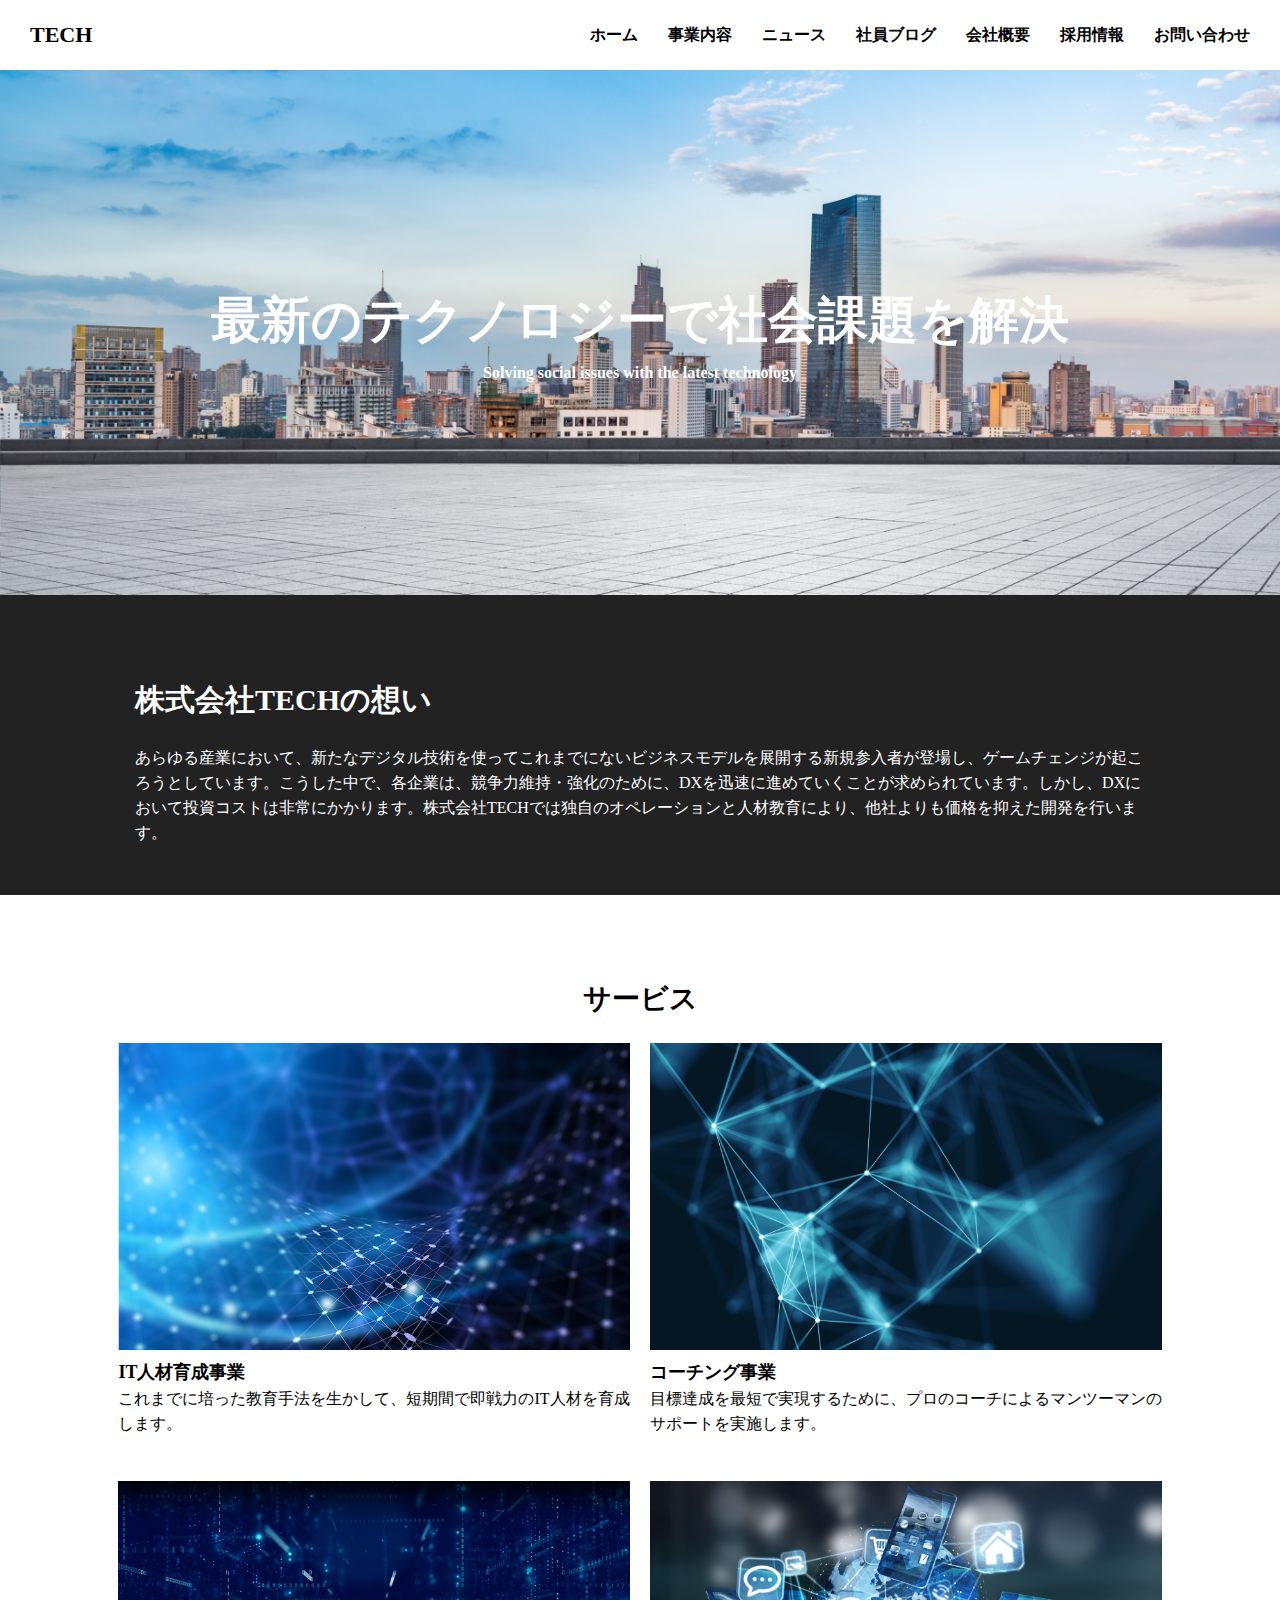
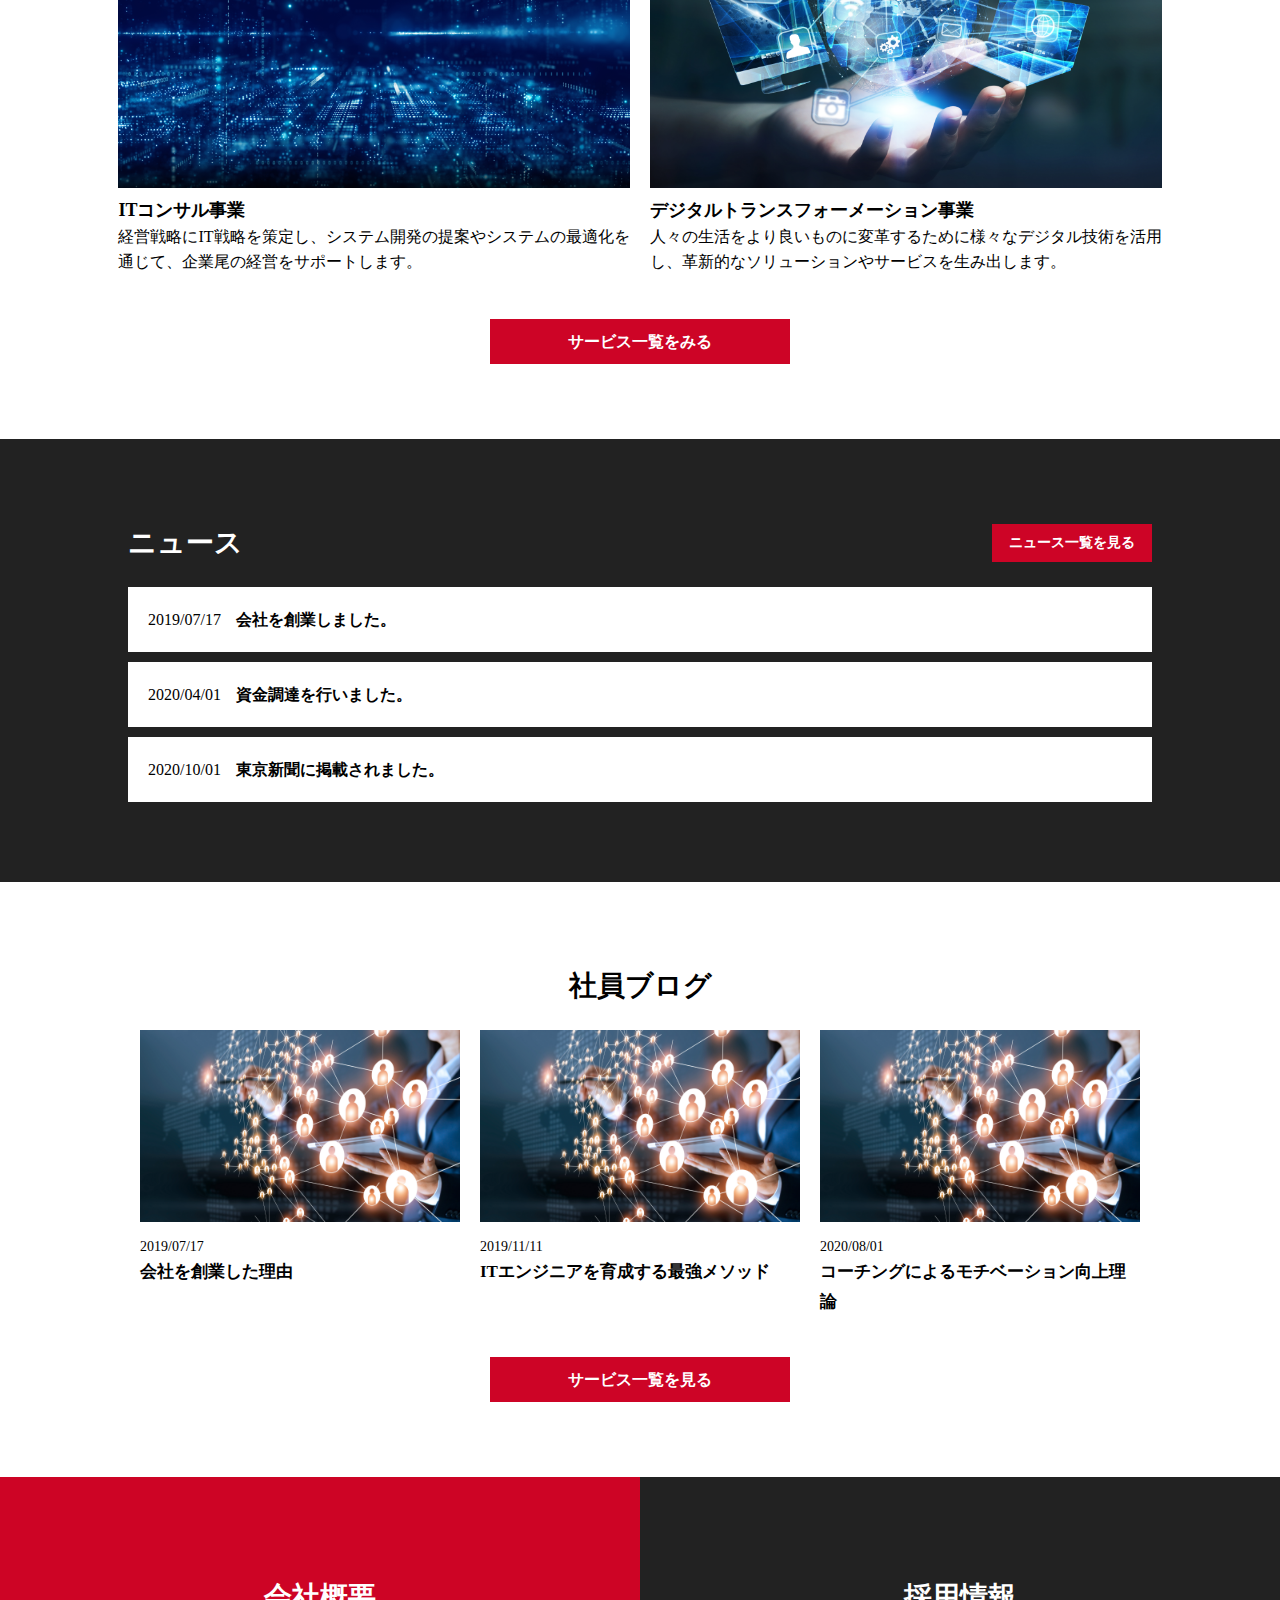
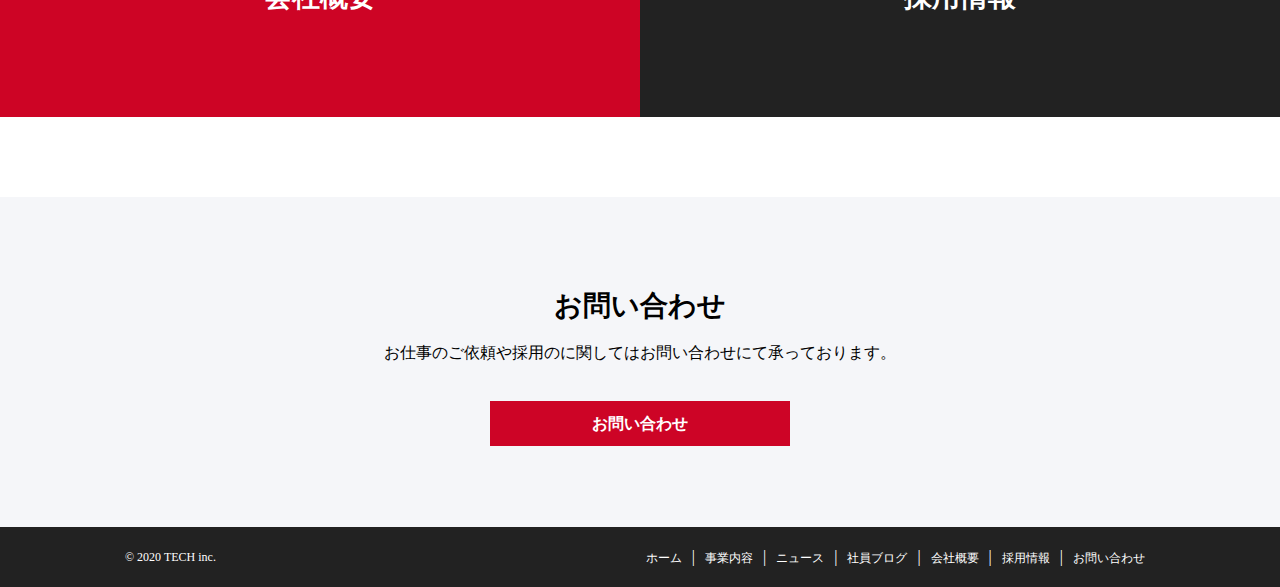
<file: index.html>
<!DOCTYPE html>
<html lang="ja">
<head>
  <meta charset="UTF-8">
  <meta name="viewport" content="width=device-width, initial-scale=1.0">
  <title>株式会社TECH</title>
  <link rel="stylesheet" href="css/reset.css">
  <link rel="stylesheet" href="css/index.css">
</head>
<body>
  <header>
    <div class="headerWrap">
      <a href="index.html" class="headerLogo">TECH</a>
      <nav>
        <div class="headerNav">
          <ul>
            <li><a href="index.html">ホーム</a></li>
            <li><a href="service.html">事業内容</a></li>
            <li><a href="news.html">ニュース</a></li>
            <li><a href="blog.html">社員ブログ</a></li>
            <li><a href="company.html">会社概要</a></li>
            <li><a href="recruit.html">採用情報</a></li>
            <li><a href="contact.html">お問い合わせ</a></li>
          </ul>
        </div>
      </nav>
    </div>
    <div id="hamburger">
      <span></span>
      <span></span>
      <span></span>
    </div>
  </header>
  <main>
    <div id="mainVisual">
      <div class="catchcopy">
        <h1>最新のテクノロジーで社会課題を解決</h1>
        <h2>Solving social issues with the latest technology</h2>
      </div>
      <div class="thinking">
        <div class="thinkingWrap">
          <h2>株式会社TECHの想い</h2>
          <p>
            あらゆる産業において、新たなデジタル技術を使ってこれまでにないビジネスモデルを展開する新規参入者が登場し、ゲームチェンジが起ころうとしています。こうした中で、各企業は、競争力維持・強化のために、DXを迅速に進めていくことが求められています。しかし、DXにおいて投資コストは非常にかかります。株式会社TECHでは独自のオペレーションと人材教育により、他社よりも価格を抑えた開発を行います。
          </p>
        </div>
      </div>
    </div>
    <div id="service">
      <h2 class="serviceTitle">サービス</h2>
      <div class="serviceWrap">
        <div class="serviceContent">
          <img src="img/service1.png" alt="">
          <h3>IT人材育成事業</h3>
          <p>これまでに培った教育手法を生かして、短期間で即戦力のIT人材を育成します。</p>
        </div>
        <div class="serviceContent">
          <img src="img/service2.png" alt="">
          <h3>コーチング事業</h3>
          <p>目標達成を最短で実現するために、プロのコーチによるマンツーマンのサポートを実施します。</p>
        </div>
        <div class="serviceContent">
          <img src="img/service3.png" alt="">
          <h3>ITコンサル事業</h3>
          <p>経営戦略にIT戦略を策定し、システム開発の提案やシステムの最適化を通じて、企業尾の経営をサポートします。</p>
        </div>
        <div class="serviceContent">
          <img src="img/service4.png" alt="">
          <h3>デジタルトランスフォーメーション事業</h3>
          <p>人々の生活をより良いものに変革するために様々なデジタル技術を活用し、革新的なソリューションやサービスを生み出します。</p>
        </div>
      </div>
      <a href="service.html">サービス一覧をみる</a>
    </div>
    <div id="news">
      <div class="newsTop">
        <h2 class="newsTitle">ニュース</h2>
        <a href="news.html">ニュース一覧を見る</a>
      </div>
      <div class="newsWrap">
        <a href="#">
          <div class="newsContent">
            <p>2019/07/17</p>
            <h3>会社を創業しました。</h3>
          </div>
        </a>
        <a href="#">
          <div class="newsContent">
            <p>2020/04/01</p>
            <h3>資金調達を行いました。</h3>
          </div>
        </a>
        <a href="#">
          <div class="newsContent">
            <p>2020/10/01</p>
            <h3>東京新聞に掲載されました。</h3>
          </div>
        </a>
      </div>
    </div>
    <div id="employeeBlog">
      <h2 class="employeeBlogTitle">社員ブログ</h2>
      <div class="employeeBlogWrap">
        <div class="employeeContent">
          <a href="#"><img src="img/blog.png" alt=""></a>
          <p>2019/07/17</p>
          <a href="#">会社を創業した理由</a>
        </div>
        <div class="employeeContent">
          <a href="#"><img src="img/blog.png" alt=""></a>
          <p>2019/11/11</p>
          <a href="#">ITエンジニアを育成する最強メソッド</a>
        </div>
        <div class="employeeContent">
          <a href="#"><img src="img/blog.png" alt=""></a>
          <p>2020/08/01</p>
          <a href="#">コーチングによるモチベーション向上理論</a>
        </div>
      </div>
      <a href="blog.html" class="employeeBlogJump">サービス一覧を見る</a>
    </div>
    <div id="information">
      <a href="company.html"class="about">会社概要</a>
      <a href="recruit.html" class="recruit">採用情報</a>
    </div>
    <div id="contact">
      <div class="contactWrap">
        <h1>お問い合わせ</h1>
        <p>お仕事のご依頼や採用のに関してはお問い合わせにて承っております。</p>
        <a href="contact.html">お問い合わせ</a>
      </div>
    </div>
  </main>
  <footer>
    <div class="footerWrap">
      <h2 class="footerLogo">© 2020 TECH inc.</h2>
      <nav>
        <div class="footerNav">
          <ul>
            <li><a href="index.html">ホーム</a></li>
            <li>
              <p>|</p>
            </li>
            <li><a href="service.html">事業内容</a></li>
            <li>
              <p>|</p>
            </li>
            <li><a href="news.html">ニュース</a></li>
            <li>
              <p>|</p>
            </li>
            <li><a href="blog.html">社員ブログ</a></li>
            <li>
              <p>|</p>
            </li>
            <li><a href="company.html">会社概要</a></li>
            <li>
              <p>|</p>
            </li>
            <li><a href="recruit.html">採用情報</a></li>
            <li>
              <p>|</p>
            </li>
            <li><a href="contact.html">お問い合わせ</a></li>
          </ul>
        </div>
      </nav>
    </div>
  </footer>
  
</body>
</html>
</file>
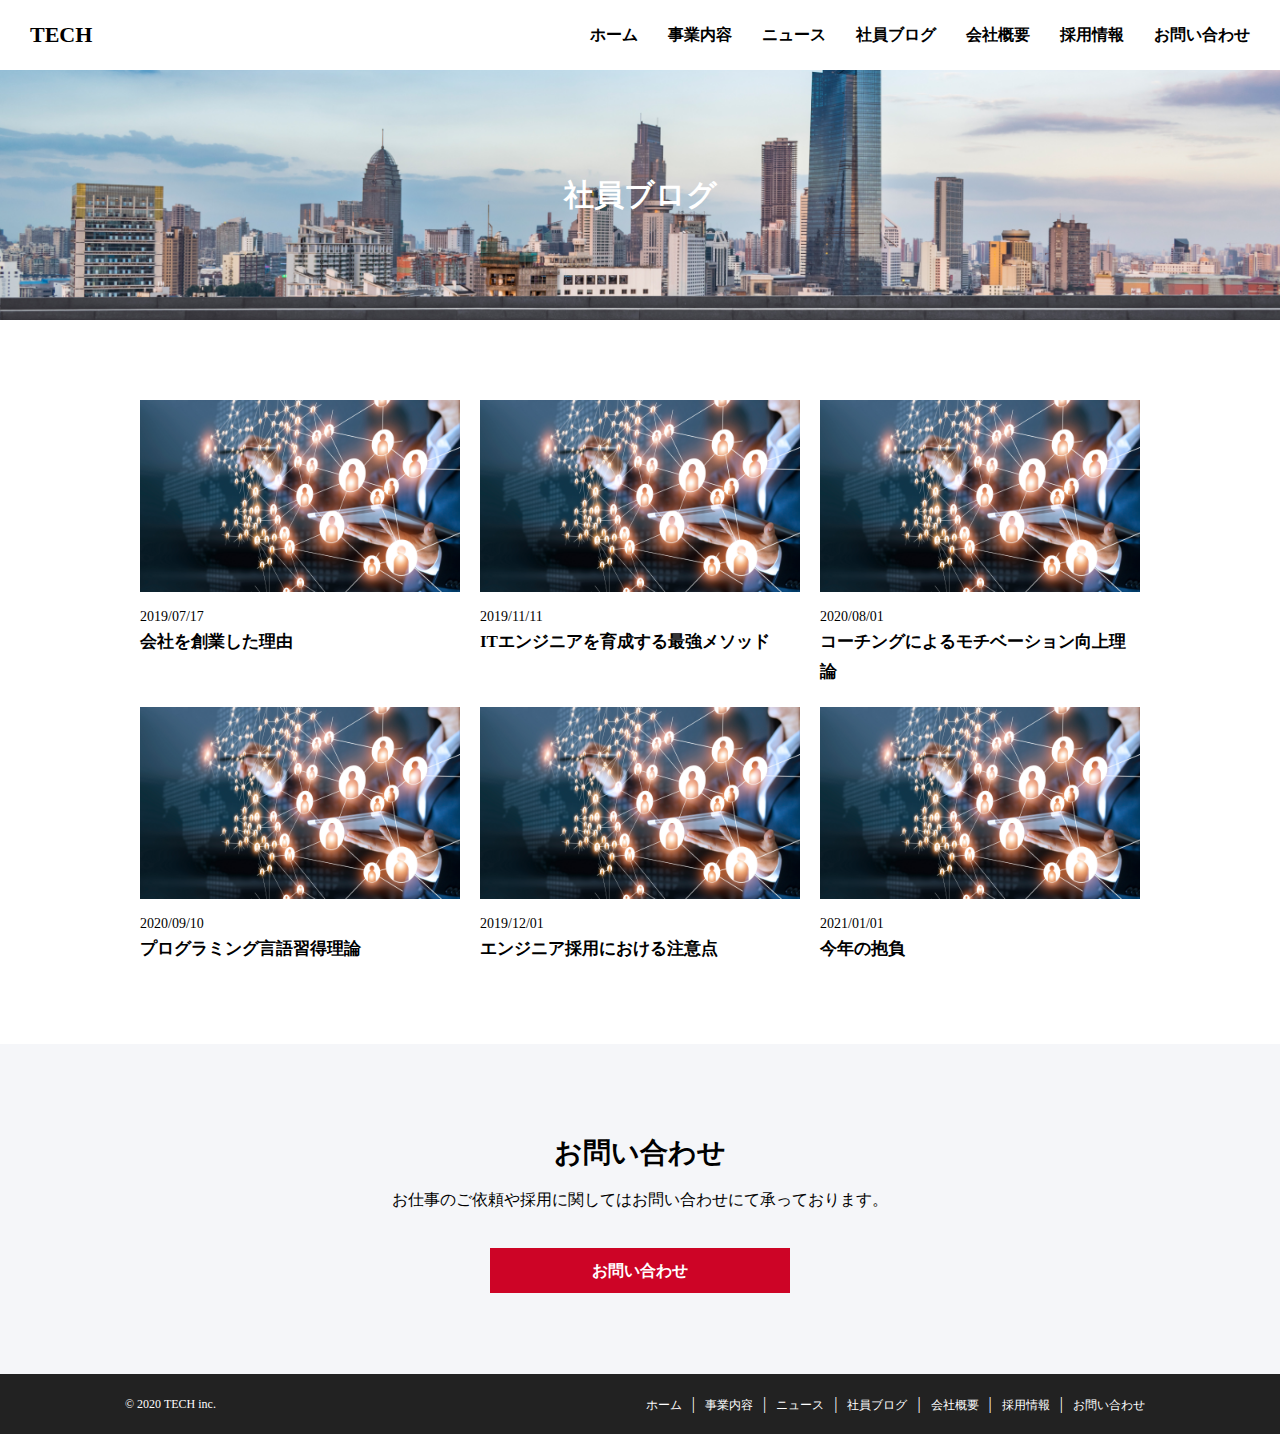
<file: blog.html>
<!DOCTYPE html>
<html lang="ja">

<head>
  <meta charset="UTF-8">
  <meta name="viewport" content="width=device-width, initial-scale=1.0">
  <title>株式会社TECH</title>
  <link rel="stylesheet" href="css/reset.css">
  <link rel="stylesheet" href="css/blog.css">
</head>

<body>
  <header>
    <div class="headerWrap">
      <a href="index.html" class="headerLogo">TECH</a>
      <nav>
        <div class="headerNav">
          <ul>
            <li><a href="index.html">ホーム</a></li>
            <li><a href="service.html">事業内容</a></li>
            <li><a href="news.html">ニュース</a></li>
            <li><a href="blog.html">社員ブログ</a></li>
            <li><a href="company.html">会社概要</a></li>
            <li><a href="recruit.html">採用情報</a></li>
            <li><a href="contact.html">お問い合わせ</a></li>
          </ul>
        </div>
      </nav>
    </div>
    <div id="hamburger">
      <span></span>
      <span></span>
      <span></span>
    </div>
  </header>
  <main>
    <div id="mainvisual">
      <div class="catchcopy">
        <h1>社員ブログ</h1>
      </div>
    </div>
    <!-- ここに入ります -->
    <div class="content">
      <div id="employeeBlog">
        <div class="employeeBlogWrap">
          <div class="employeeContent">
            <a href="#"><img src="img/blog.png" alt=""></a>
            <p>2019/07/17</p>
            <a href="#">会社を創業した理由</a>
          </div>
          <div class="employeeContent">
            <a href="#"><img src="img/blog.png" alt=""></a>
            <p>2019/11/11</p>
            <a href="#">ITエンジニアを育成する最強メソッド</a>
          </div>
          <div class="employeeContent">
            <a href="#"><img src="img/blog.png" alt=""></a>
            <p>2020/08/01</p>
            <a href="#">コーチングによるモチベーション向上理論</a>
          </div>
          <div class="employeeContent">
            <a href="#"><img src="img/blog.png" alt=""></a>
            <p>2020/09/10</p>
            <a href="#">プログラミング言語習得理論</a>
          </div>
          <div class="employeeContent">
            <a href="#"><img src="img/blog.png" alt=""></a>
            <p>2019/12/01</p>
            <a href="#">エンジニア採用における注意点</a>
          </div>
          <div class="employeeContent">
            <a href="#"><img src="img/blog.png" alt=""></a>
            <p>2021/01/01</p>
            <a href="#">今年の抱負</a>
          </div>
        </div>
      </div>
    </div>
    <!-- ここまで -->
    <div id="contact">
      <div class="contactWrap">
        <h1>お問い合わせ</h1>
        <p>お仕事のご依頼や採用に関してはお問い合わせにて承っております。</p>
        <a href="contact.html">お問い合わせ</a>
      </div>
    </div>
  </main>
  <footer>
    <div class="footerWrap">
      <h2 class="footerLogo">© 2020 TECH inc.</h2>
      <nav>
        <div class="footerNav">
          <ul>
            <li><a href="index.html">ホーム</a></li>
            <li>
              <p>|</p>
            </li>
            <li><a href="service.html">事業内容</a></li>
            <li>
              <p>|</p>
            </li>
            <li><a href="news.html">ニュース</a></li>
            <li>
              <p>|</p>
            </li>
            <li><a href="blog.html">社員ブログ</a></li>
            <li>
              <p>|</p>
            </li>
            <li><a href="company.html">会社概要</a></li>
            <li>
              <p>|</p>
            </li>
            <li><a href="recruit.html">採用情報</a></li>
            <li>
              <p>|</p>
            </li>
            <li><a href="contact.html">お問い合わせ</a></li>
          </ul>
        </div>
      </nav>
    </div>
  </footer>
</body>

</html>
</file>
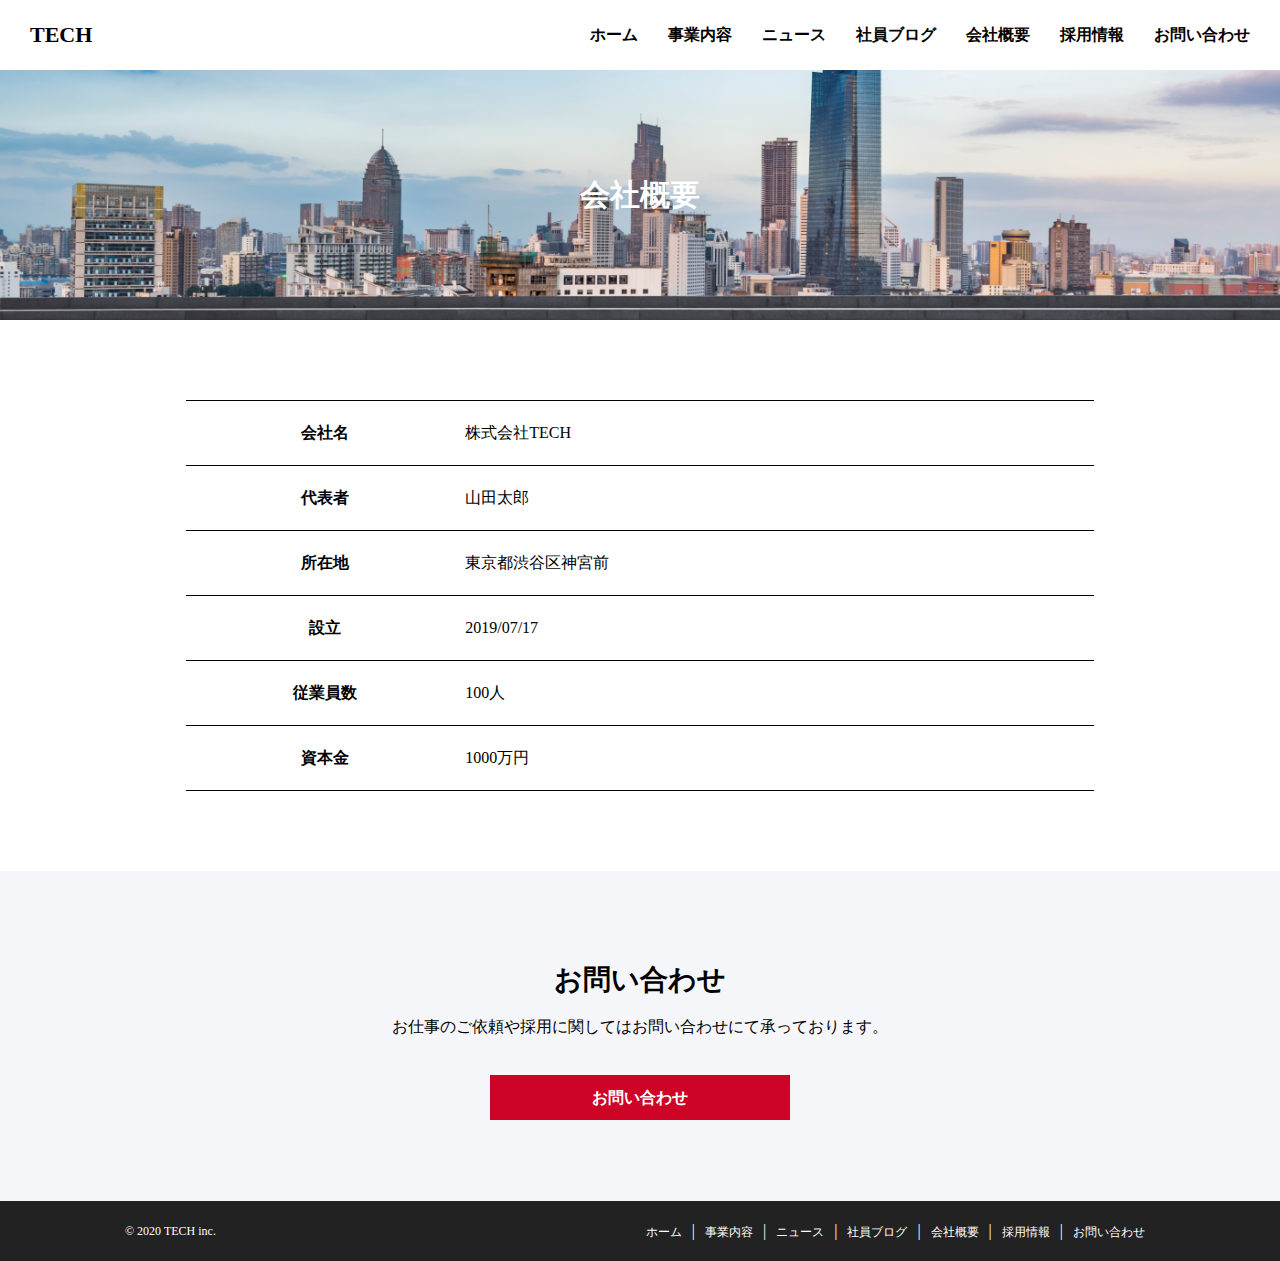
<file: company.html>
<!DOCTYPE html>
<html lang="ja">

<head>
  <meta charset="UTF-8">
  <meta name="viewport" content="width=device-width, initial-scale=1.0">
  <title>株式会社TECH</title>
  <link rel="stylesheet" href="css/reset.css">
  <link rel="stylesheet" href="css/company.css">
</head>

<body>
  <header>
    <div class="headerWrap">
      <a href="index.html" class="headerLogo">TECH</a>
      <nav>
        <div class="headerNav">
          <ul>
            <li><a href="index.html">ホーム</a></li>
            <li><a href="service.html">事業内容</a></li>
            <li><a href="news.html">ニュース</a></li>
            <li><a href="blog.html">社員ブログ</a></li>
            <li><a href="company.html">会社概要</a></li>
            <li><a href="recruit.html">採用情報</a></li>
            <li><a href="contact.html">お問い合わせ</a></li>
          </ul>
        </div>
      </nav>
    </div>
    <div id="hamburger">
      <span></span>
      <span></span>
      <span></span>
    </div>
  </header>
  <main>
    <div id="mainvisual">
      <div class="catchcopy">
        <h1>会社概要</h1>
      </div>
    </div>
    <div class="content">
      <table>
        <tr>
          <th>会社名</th>
          <td>株式会社TECH</td>
        </tr>
        <tr>
          <th>代表者</th>
          <td>山田太郎</td>
        </tr>
        <tr>
          <th>所在地</th>
          <td>東京都渋谷区神宮前</td>
        </tr>
        <tr>
          <th>設立</th>
          <td>2019/07/17</td>
        </tr>
        <tr>
          <th>従業員数</th>
          <td>100人</td>
        </tr>
        <tr>
          <th>資本金</th>
          <td>1000万円</td>
        </tr>
      </table>
    </div>
    <div id="contact">
      <div class="contactWrap">
        <h1>お問い合わせ</h1>
        <p>お仕事のご依頼や採用に関してはお問い合わせにて承っております。</p>
        <a href="contact.html">お問い合わせ</a>
      </div>
    </div>
  </main>
  <footer>
    <div class="footerWrap">
      <h2 class="footerLogo">© 2020 TECH inc.</h2>
      <nav>
        <div class="footerNav">
          <ul>
            <li><a href="index.html">ホーム</a></li>
            <li>
              <p>|</p>
            </li>
            <li><a href="service.html">事業内容</a></li>
            <li>
              <p>|</p>
            </li>
            <li><a href="news.html">ニュース</a></li>
            <li>
              <p>|</p>
            </li>
            <li><a href="blog.html">社員ブログ</a></li>
            <li>
              <p>|</p>
            </li>
            <li><a href="company.html">会社概要</a></li>
            <li>
              <p>|</p>
            </li>
            <li><a href="recruit.html">採用情報</a></li>
            <li>
              <p>|</p>
            </li>
            <li><a href="contact.html">お問い合わせ</a></li>
          </ul>
        </div>
      </nav>
    </div>
  </footer>
</body>

</html>
</file>
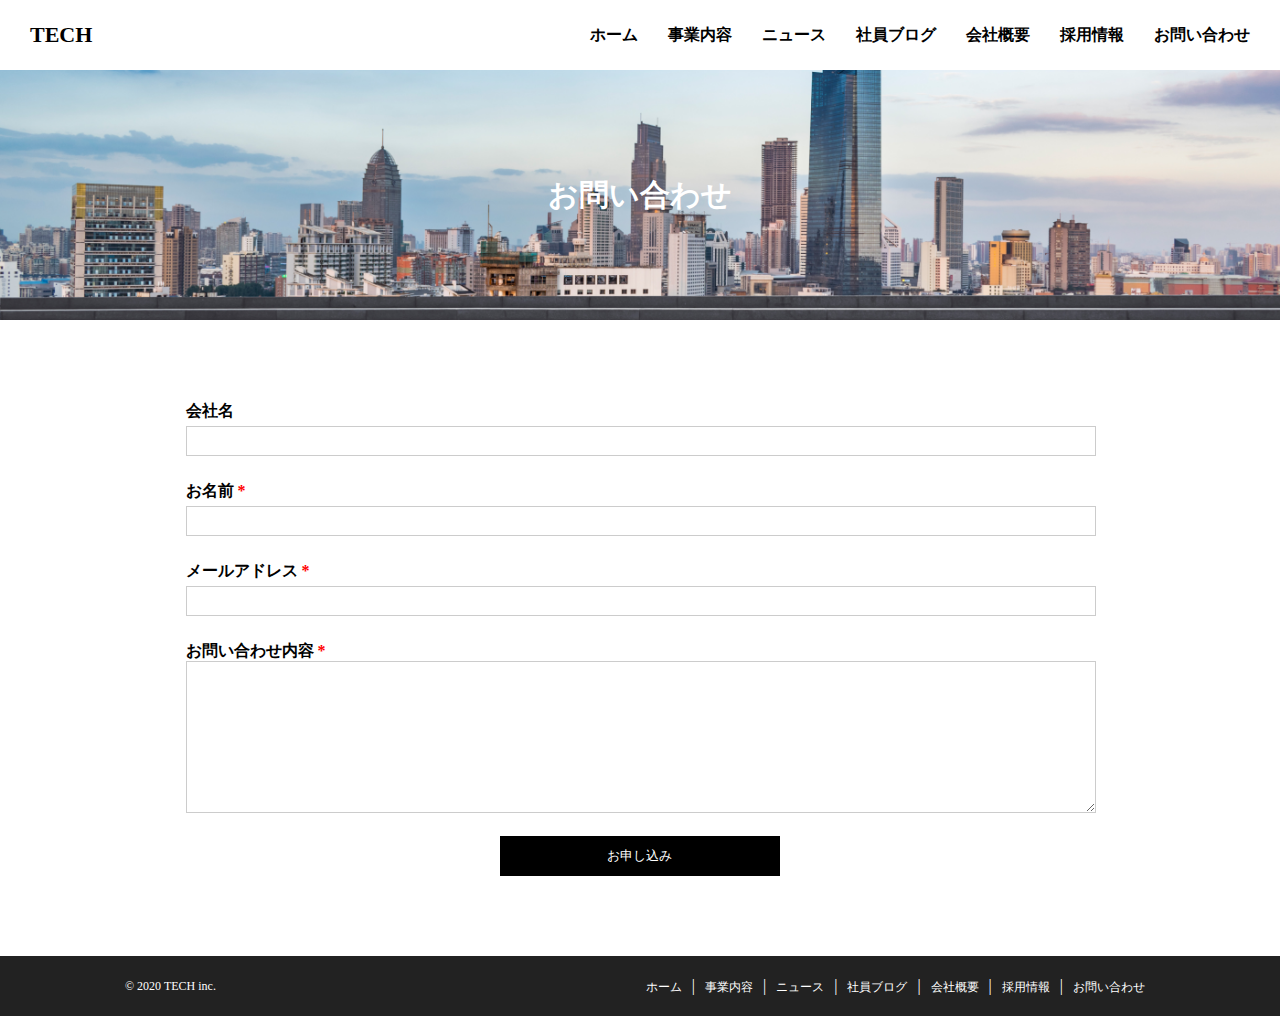
<file: contact.html>
<!DOCTYPE html>
<html lang="ja">

<head>
  <meta charset="UTF-8">
  <meta name="viewport" content="width=device-width, initial-scale=1.0">
  <title>株式会社TECH</title>
  <link rel="stylesheet" href="css/reset.css">
  <link rel="stylesheet" href="css/contact.css">
</head>

<body>
  <header>
    <div class="headerWrap">
      <a href="index.html" class="headerLogo">TECH</a>
      <nav>
        <div class="headerNav">
          <ul>
            <li><a href="index.html">ホーム</a></li>
            <li><a href="service.html">事業内容</a></li>
            <li><a href="news.html">ニュース</a></li>
            <li><a href="blog.html">社員ブログ</a></li>
            <li><a href="company.html">会社概要</a></li>
            <li><a href="recruit.html">採用情報</a></li>
            <li><a href="contact.html">お問い合わせ</a></li>
          </ul>
        </div>
      </nav>
    </div>
    <div id="hamburger">
      <span></span>
      <span></span>
      <span></span>
    </div>
  </header>
  <main>
    <div id="mainvisual">
      <div class="catchcopy">
        <h1>お問い合わせ</h1>
      </div>
    </div>
    <!-- ここに入ります -->
    <div class="content">
      <form action="post">
        <div class="contactFormItem">
          <label for="companyName">
            会社名
          </label>
          <input type="text" id="companyName" name="">
        </div>
        <div class="contactFormItem">
          <label for="name">
            お名前 <span>*</span>
          </label>
          <input type="text">
        </div>
        <div class="contactFormItem">
          <label for="email">
            メールアドレス <span>*</span>
          </label>
          <input type="email">
        </div>
        <div class="contactFormItem">
          <label for="">
            お問い合わせ内容 <span>*</span>
          </label>
          <textarea name="content" id="msg"></textarea>
        </div>
        <div class="sbt">
          <input type="submit" value="お申し込み" class="submit">
        </div>
      </form>
    </div>
    <!-- ここまで -->
  </main>
  <footer>
    <div class="footerWrap">
      <h2 class="footerLogo">© 2020 TECH inc.</h2>
      <nav>
        <div class="footerNav">
          <ul>
            <li><a href="index.html">ホーム</a></li>
            <li>
              <p>|</p>
            </li>
            <li><a href="service.html">事業内容</a></li>
            <li>
              <p>|</p>
            </li>
            <li><a href="news.html">ニュース</a></li>
            <li>
              <p>|</p>
            </li>
            <li><a href="blog.html">社員ブログ</a></li>
            <li>
              <p>|</p>
            </li>
            <li><a href="company.html">会社概要</a></li>
            <li>
              <p>|</p>
            </li>
            <li><a href="recruit.html">採用情報</a></li>
            <li>
              <p>|</p>
            </li>
            <li><a href="contact.html">お問い合わせ</a></li>
          </ul>
        </div>
      </nav>
    </div>
  </footer>
</body>

</html>
</file>
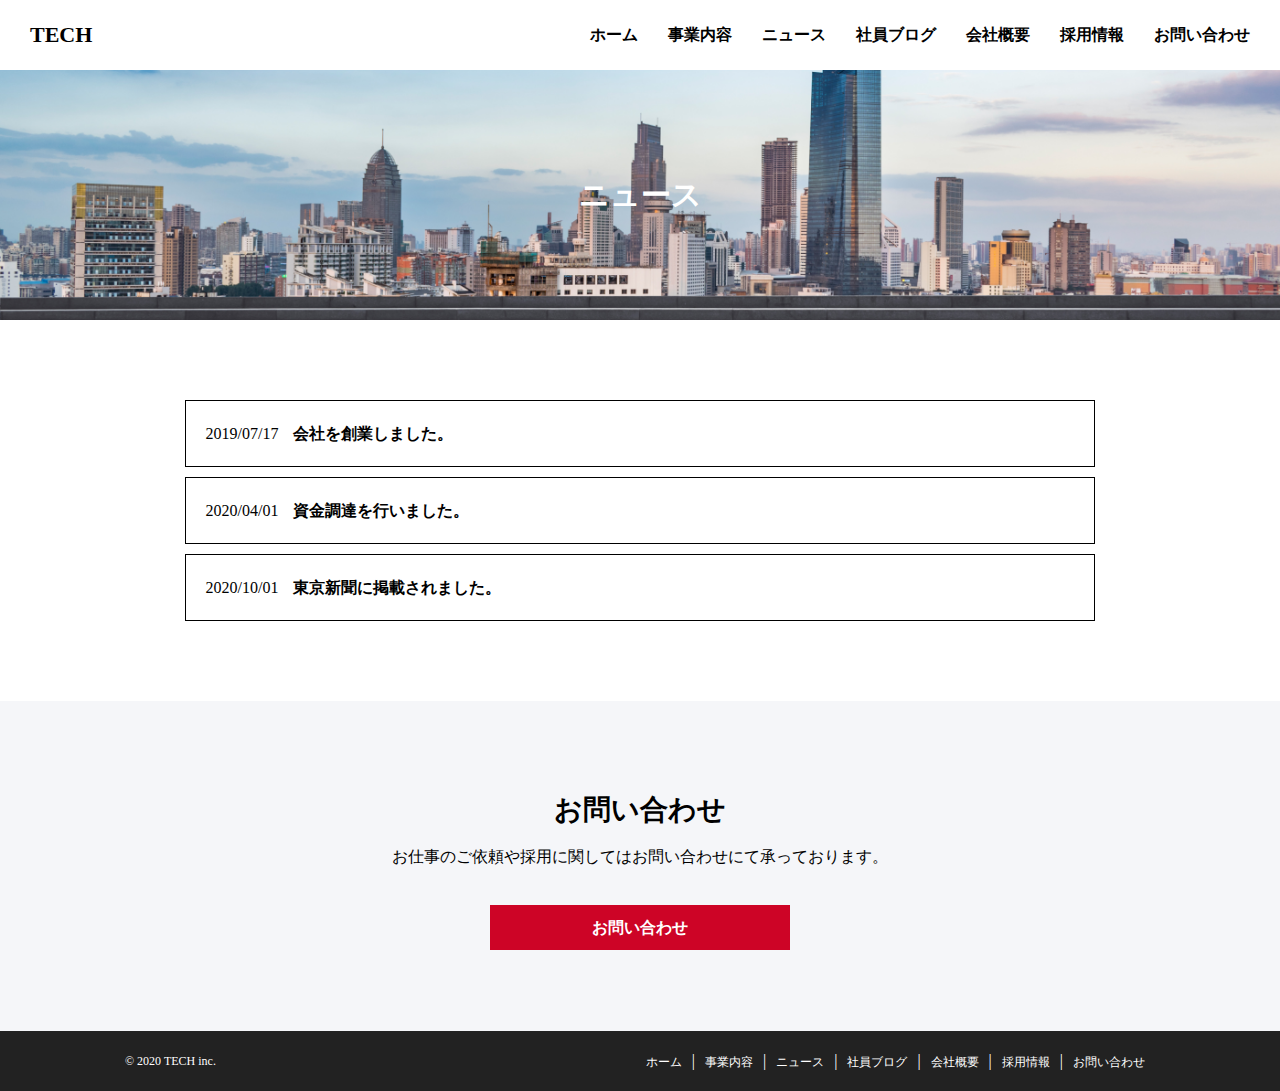
<file: news.html>
<!DOCTYPE html>
<html lang="ja">

<head>
  <meta charset="UTF-8">
  <meta name="viewport" content="width=device-width, initial-scale=1.0">
  <title>株式会社TECH</title>
  <link rel="stylesheet" href="css/reset.css">
  <link rel="stylesheet" href="css/news.css">
</head>

<body>
  <header>
    <div class="headerWrap">
      <a href="index.html" class="headerLogo">TECH</a>
      <nav>
        <div class="headerNav">
          <ul>
            <li><a href="index.html">ホーム</a></li>
            <li><a href="service.html">事業内容</a></li>
            <li><a href="news.html">ニュース</a></li>
            <li><a href="blog.html">社員ブログ</a></li>
            <li><a href="company.html">会社概要</a></li>
            <li><a href="recruit.html">採用情報</a></li>
            <li><a href="contact.html">お問い合わせ</a></li>
          </ul>
        </div>
      </nav>
    </div>
    <div id="hamburger">
      <span></span>
      <span></span>
      <span></span>
    </div>
  </header>
  <main>
    <div id="mainvisual">
      <div class="catchcopy">
        <h1>ニュース</h1>
      </div>
    </div>
    <div class="content">
      <div id="news">
        <div class="newsWrap">
          <a href="#">
            <div class="newsContent">
              <p>2019/07/17</p>
              <h3>会社を創業しました。</h3>
            </div>
          </a>
          <a href="#">
            <div class="newsContent">
              <p>2020/04/01</p>
              <h3>資金調達を行いました。</h3>
            </div>
          </a>
          <a href="#">
            <div class="newsContent">
              <p>2020/10/01</p>
              <h3>東京新聞に掲載されました。</h3>
            </div>
          </a>
        </div>
      </div>
    </div>
    <div id="contact">
      <div class="contactWrap">
        <h1>お問い合わせ</h1>
        <p>お仕事のご依頼や採用に関してはお問い合わせにて承っております。</p>
        <a href="contact.html">お問い合わせ</a>
      </div>
    </div>
  </main>
  <footer>
    <div class="footerWrap">
      <h2 class="footerLogo">© 2020 TECH inc.</h2>
      <nav>
        <div class="footerNav">
          <ul>
            <li><a href="index.html">ホーム</a></li>
            <li>
              <p>|</p>
            </li>
            <li><a href="service.html">事業内容</a></li>
            <li>
              <p>|</p>
            </li>
            <li><a href="news.html">ニュース</a></li>
            <li>
              <p>|</p>
            </li>
            <li><a href="blog.html">社員ブログ</a></li>
            <li>
              <p>|</p>
            </li>
            <li><a href="company.html">会社概要</a></li>
            <li>
              <p>|</p>
            </li>
            <li><a href="recruit.html">採用情報</a></li>
            <li>
              <p>|</p>
            </li>
            <li><a href="contact.html">お問い合わせ</a></li>
          </ul>
        </div>
      </nav>
    </div>
  </footer>
</body>

</html>
</file>
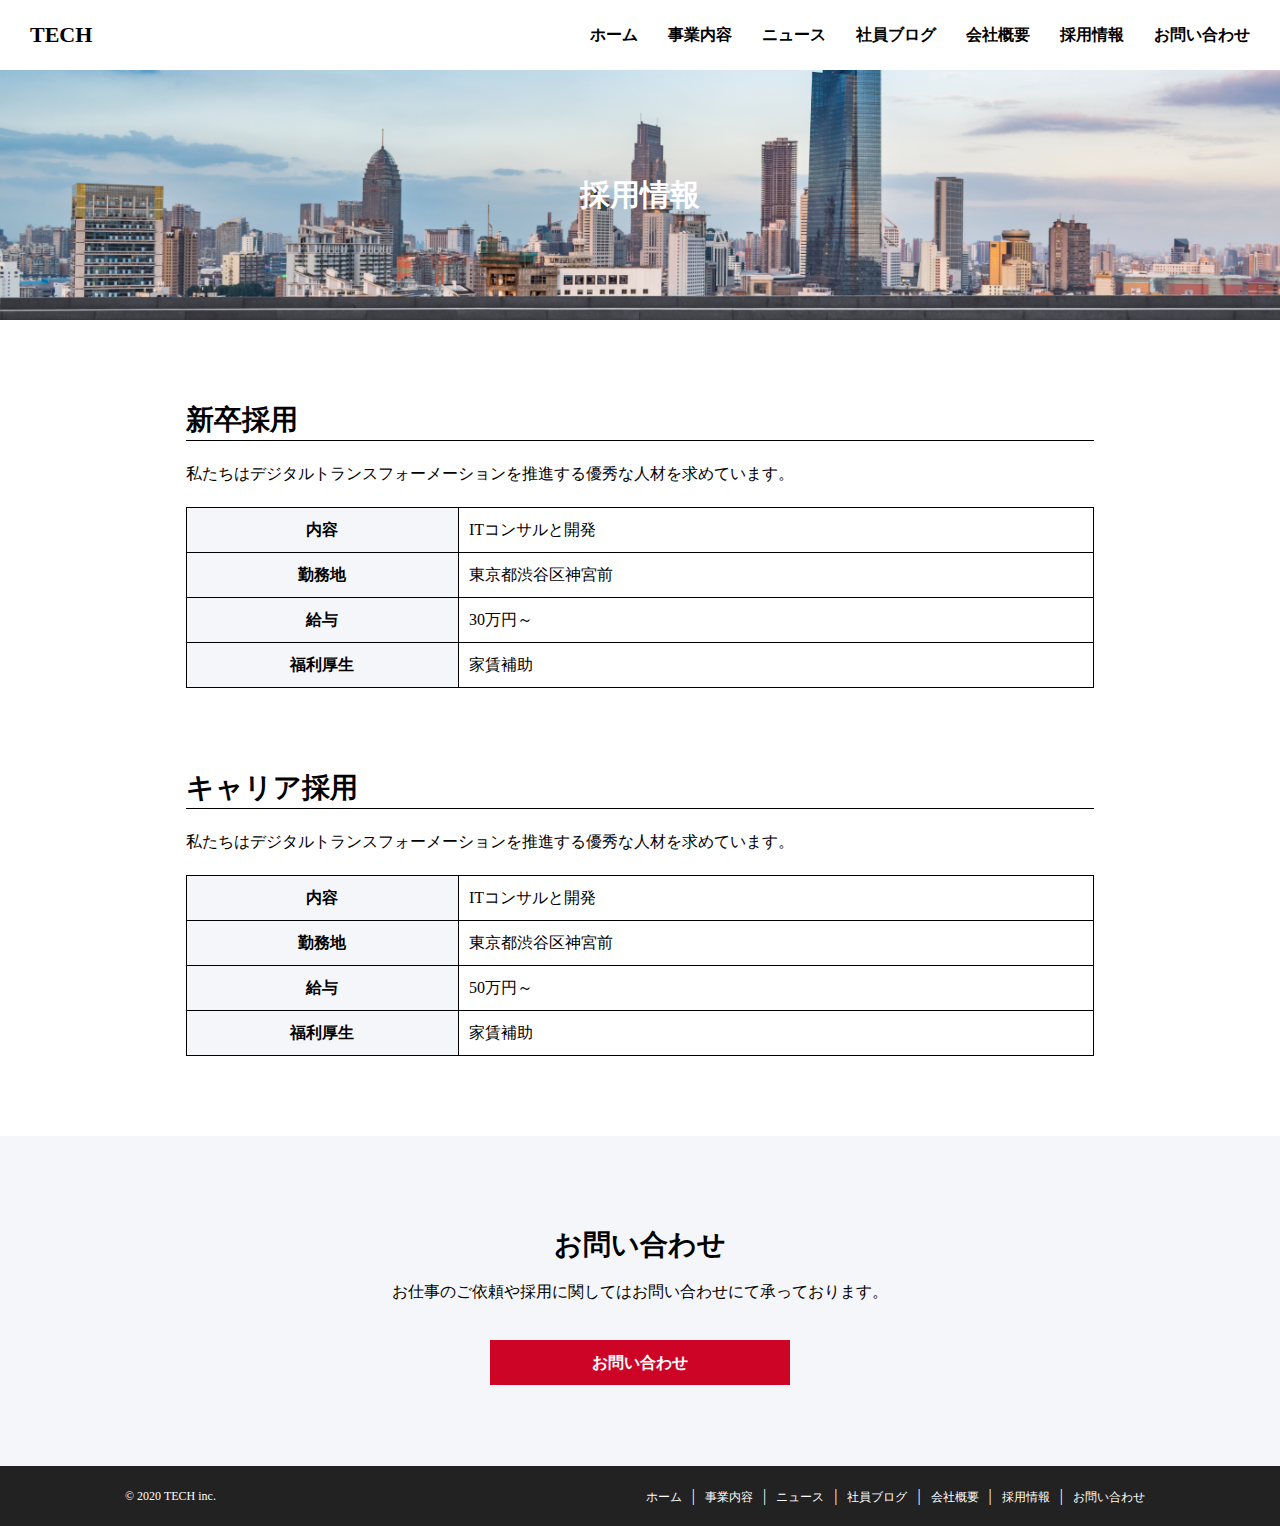
<file: recruit.html>
<!DOCTYPE html>
<html lang="ja">

<head>
  <meta charset="UTF-8">
  <meta name="viewport" content="width=device-width, initial-scale=1.0">
  <title>株式会社TECH</title>
  <link rel="stylesheet" href="css/reset.css">
  <link rel="stylesheet" href="css/recruit.css">
</head>

<body>
  <header>
    <div class="headerWrap">
      <a href="index.html" class="headerLogo">TECH</a>
      <nav>
        <div class="headerNav">
          <ul>
            <li><a href="index.html">ホーム</a></li>
            <li><a href="service.html">事業内容</a></li>
            <li><a href="news.html">ニュース</a></li>
            <li><a href="blog.html">社員ブログ</a></li>
            <li><a href="company.html">会社概要</a></li>
            <li><a href="recruit.html">採用情報</a></li>
            <li><a href="contact.html">お問い合わせ</a></li>
          </ul>
        </div>
      </nav>
    </div>
    <div id="hamburger">
      <span></span>
      <span></span>
      <span></span>
    </div>
  </header>
  <main>
    <div id="mainvisual">
      <div class="catchcopy">
        <h1>採用情報</h1>
      </div>
    </div>
    <!-- ここに入ります -->
    <div class="content">
      <div class="table">
        <h1>新卒採用</h1>
        <p>私たちはデジタルトランスフォーメーションを推進する優秀な人材を求めています。
        </p>
        <table>
          <tr>
            <th>内容</th>
            <td>ITコンサルと開発</td>
          </tr>
          <tr>
            <th>勤務地</th>
            <td>東京都渋谷区神宮前</td>
          </tr>
          <tr>
            <th>給与</th>
            <td>30万円～</td>
          </tr>
          <tr>
            <th>福利厚生</th>
            <td>家賃補助</td>
          </tr> 
        </table>
      </div>
      <div class="table">
        <h1>キャリア採用</h1>
        <p>私たちはデジタルトランスフォーメーションを推進する優秀な人材を求めています。
        </p>
        <table>
          <tr>
            <th>内容</th>
            <td>ITコンサルと開発</td>
          </tr>
          <tr>
            <th>勤務地</th>
            <td>東京都渋谷区神宮前</td>
          </tr>
          <tr>
            <th>給与</th>
            <td>50万円～</td>
          </tr>
          <tr>
            <th>福利厚生</th>
            <td>家賃補助</td>
          </tr>
        </table>
      </div>
    </div>
    <!-- ここまで -->
    <div id="contact">
      <div class="contactWrap">
        <h1>お問い合わせ</h1>
        <p>お仕事のご依頼や採用に関してはお問い合わせにて承っております。</p>
        <a href="contact.html">お問い合わせ</a>
      </div>
    </div>
  </main>
  <footer>
    <div class="footerWrap">
      <h2 class="footerLogo">© 2020 TECH inc.</h2>
      <nav>
        <div class="footerNav">
          <ul>
            <li><a href="index.html">ホーム</a></li>
            <li>
              <p>|</p>
            </li>
            <li><a href="service.html">事業内容</a></li>
            <li>
              <p>|</p>
            </li>
            <li><a href="news.html">ニュース</a></li>
            <li>
              <p>|</p>
            </li>
            <li><a href="blog.html">社員ブログ</a></li>
            <li>
              <p>|</p>
            </li>
            <li><a href="company.html">会社概要</a></li>
            <li>
              <p>|</p>
            </li>
            <li><a href="recruit.html">採用情報</a></li>
            <li>
              <p>|</p>
            </li>
            <li><a href="contact.html">お問い合わせ</a></li>
          </ul>
        </div>
      </nav>
    </div>
  </footer>
</body>

</html>
</file>
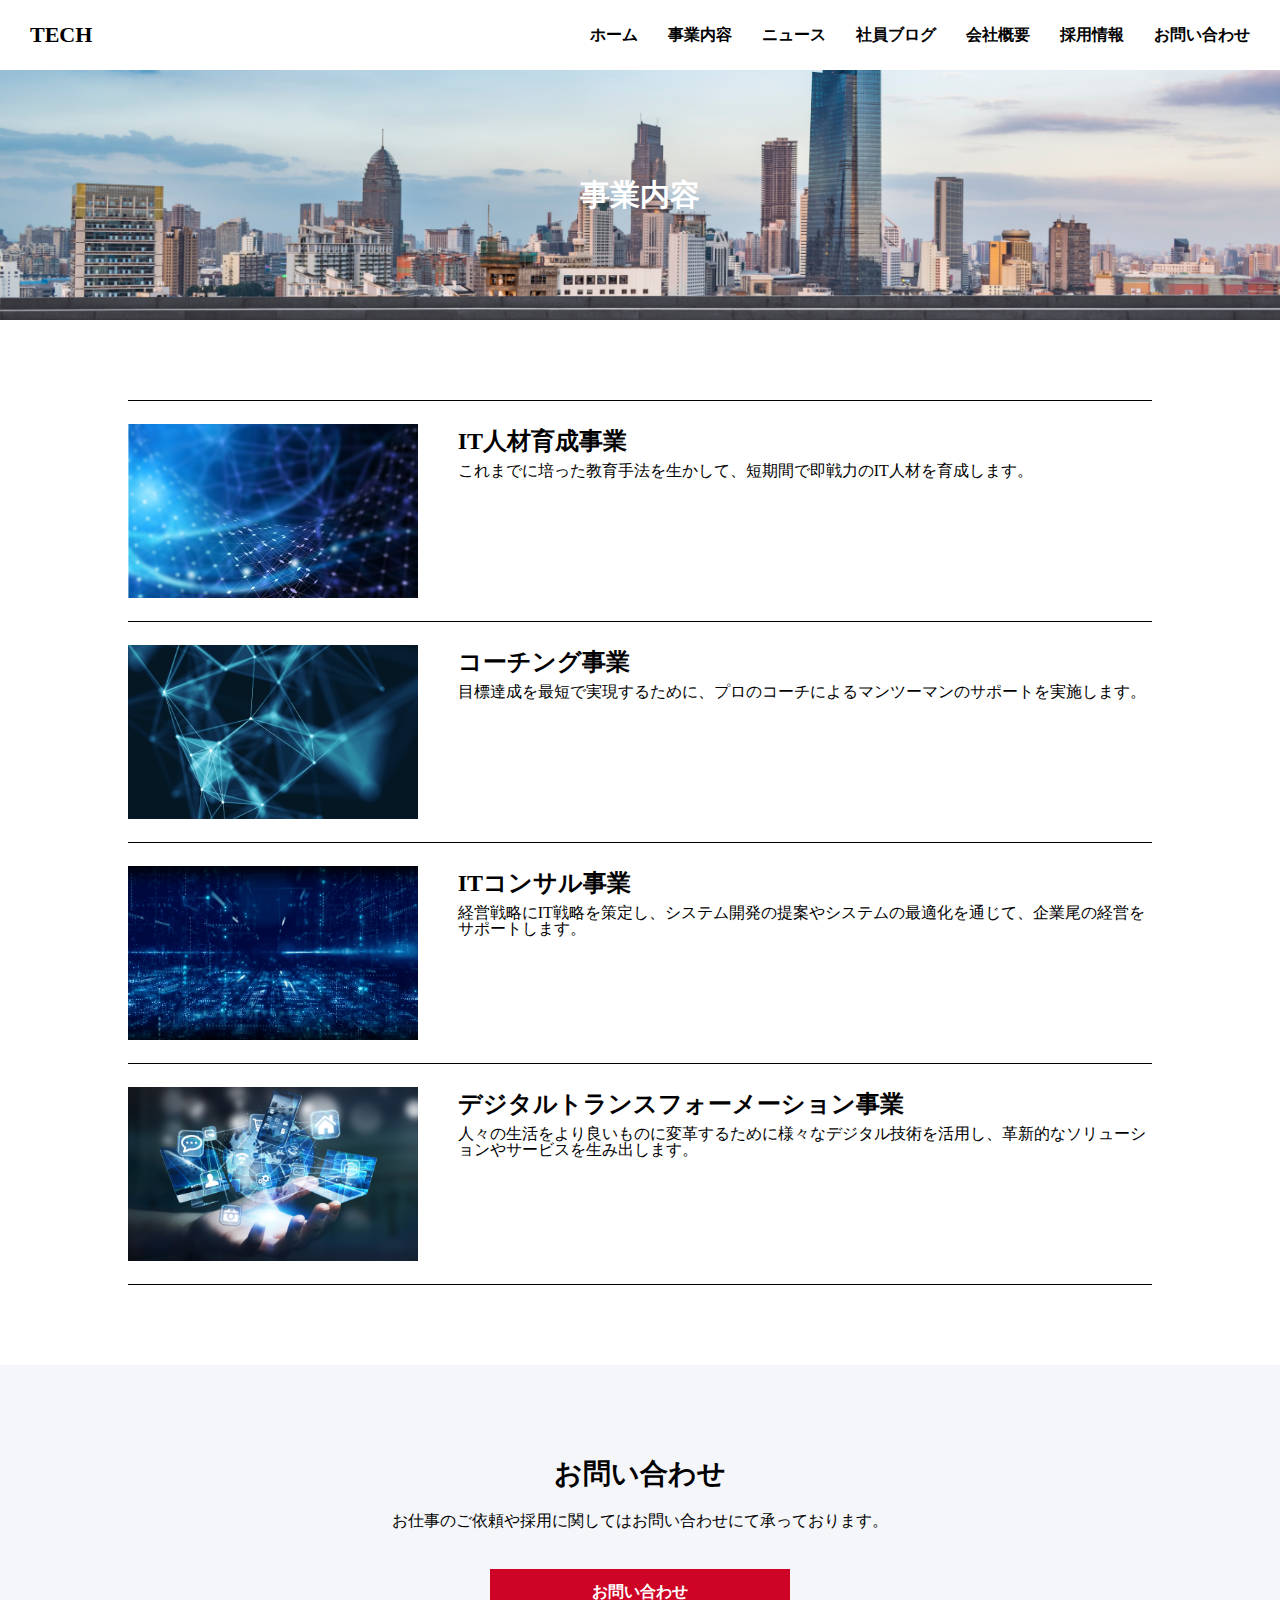
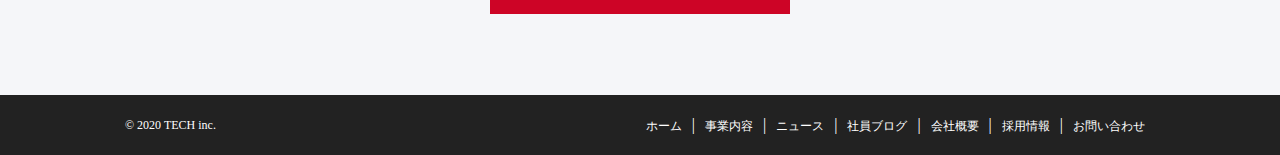
<file: service.html>
<!DOCTYPE html>
<html lang="ja">
<head>
  <meta charset="UTF-8">
  <meta name="viewport" content="width=device-width, initial-scale=1.0">
  <title>株式会社TECH</title>
  <link rel="stylesheet" href="css/reset.css">
  <link rel="stylesheet" href="css/service.css">
</head>
<body>
    <header>
      <div class="headerWrap">
        <a href="index.html" class="headerLogo">TECH</a>
        <nav>
          <div class="headerNav">
            <ul>
              <li><a href="index.html">ホーム</a></li>
              <li><a href="service.html">事業内容</a></li>
              <li><a href="news.html">ニュース</a></li>
              <li><a href="blog.html">社員ブログ</a></li>
              <li><a href="company.html">会社概要</a></li>
              <li><a href="recruit.html">採用情報</a></li>
              <li><a href="contact.html">お問い合わせ</a></li>
            </ul>
          </div>
        </nav>
      </div>
      <div id="hamburger">
        <span></span>
        <span></span>
        <span></span>
      </div>
    </header>
    <main>
      <div id="mainvisual">
        <div class="catchcopy">
          <h1>事業内容</h1>
        </div>
      </div>
      <div class="content">
        <section>
          <img src="img/service1.png" alt="">
          <div class="contentItem">
            <h2>IT人材育成事業</h2>
            <p>これまでに培った教育手法を生かして、短期間で即戦力のIT人材を育成します。</p>
          </div>
        </section>
        <section>
          <img src="img/service2.png" alt="">
          <div class="contentItem">
            <h2>コーチング事業</h2>
            <p>目標達成を最短で実現するために、プロのコーチによるマンツーマンのサポートを実施します。</p>
          </div>
        </section>
        <section>
          <img src="img/service3.png" alt="">
          <div class="contentItem">
            <h2>ITコンサル事業</h2>
            <p>経営戦略にIT戦略を策定し、システム開発の提案やシステムの最適化を通じて、企業尾の経営をサポートします。</p>
          </div>
        </section>
        <section>
          <img src="img/service4.png" alt="">
          <div class="contentItem">
            <h2>デジタルトランスフォーメーション事業</h2>
            <p>人々の生活をより良いものに変革するために様々なデジタル技術を活用し、革新的なソリューションやサービスを生み出します。</p>
          </div>
        </section>
      </div>
      <div id="contact">
        <div class="contactWrap">
          <h1>お問い合わせ</h1>
          <p>お仕事のご依頼や採用に関してはお問い合わせにて承っております。</p>
          <a href="contact.html">お問い合わせ</a>
        </div>
      </div>
    </main>
  <footer>
    <div class="footerWrap">
      <h2 class="footerLogo">© 2020 TECH inc.</h2>
      <nav>
        <div class="footerNav">
          <ul>
            <li><a href="index.html">ホーム</a></li>
            <li>
              <p>|</p>
            </li>
            <li><a href="service.html">事業内容</a></li>
            <li>
              <p>|</p>
            </li>
            <li><a href="news.html">ニュース</a></li>
            <li>
              <p>|</p>
            </li>
            <li><a href="blog.html">社員ブログ</a></li>
            <li>
              <p>|</p>
            </li>
            <li><a href="company.html">会社概要</a></li>
            <li>
              <p>|</p>
            </li>
            <li><a href="recruit.html">採用情報</a></li>
            <li>
              <p>|</p>
            </li>
            <li><a href="contact.html">お問い合わせ</a></li>
          </ul>
        </div>
      </nav>
    </div>
  </footer>  
</body>
</html>
</file>
<file: css/index.css>
@charset "UTF-8";

header {
  position: fixed;
  width: 100%;
  height: 70px;
  background-color: white;
  z-index: 100;
}

.headerWrap {
  display: flex;
  width: 100%;
  justify-content: space-between;
  align-items: center;
  height: 100%;
}

.headerWrap a:hover {
  opacity: 0.7;
}

.headerLogo {
  color: black;
  text-decoration: none;
  font-size: 22px;
  font-weight: bold;
  margin-left: 30px;
}

.headerNav ul {
  display: flex;
}

.headerNav a {
  color: black;
  text-decoration: none;
  font-size: 16px;
  font-weight: bold;
  margin-right: 30px;
}

#mainVisual {
  padding-top: 70px;
  width: 100%;
}

.catchcopy {
  width: 100%;
  height: 525px;
  background: url(../img/mv.png);
  background-size: cover;
  background-position: center;
}

.catchcopy h1 {
  color: white;
  font-size: 50px;
  font-weight: bold;
  text-align: center;
  padding-top: 225px;
}

.catchcopy h2 {
  color: white;
  font-size: 16px;
  text-align: center;
  padding-top: 20px;
}

.thinking {
  background-color: #222;
  width: 100%;
  height: 300px;
  margin-bottom: 90px;
}

.thinkingWrap {
  padding: 90px 135px;
}

.thinkingWrap h2 {
  color: white;
  font-size: 30px;
  font-weight: bold;
  padding-bottom: 30px;
}

.thinkingWrap p {
  color: white;
  line-height: 25px;
  font-size: 16px;
}

.serviceTitle {
  font-size: 28px;
  text-align: center;
  margin-bottom: 30px;
}

.serviceWrap {
  display: flex;
  justify-content: center;
  flex-wrap: wrap;
}

.serviceContent {
  width: 40%;
  margin: 0 0.75%;
  margin-bottom: 30px;
}

.serviceContent img {
  width: 100%;
}

.serviceContent h3 {
  font-size: 18px;
  color: black;
  font-weight: bold;
  padding-top: 10px;
  padding-bottom: 5px;
}

.serviceContent p {
  font-size: 16px;
  color: black;
  line-height: 25px;
  padding-bottom: 15px;
}

#service a,
.employeeBlogJump,
#contact a {
  display: block;
  text-align: center;
  background-color: #cd0426;
  color: white;
  font-size: 16px;
  font-weight: bold;
  text-decoration: none;
  width: 300px;
  line-height: 45px;
  margin: 0 auto;
  margin-bottom: 75px;
  transition: 0.4s;
}

#service a:hover,
.employeeBlogJump:hover,
#contact a:hover {
  background-color: #dc4e66;
}

#news {
  width: 100%;
  background-color: #222;
  padding: 70px 0;
  margin-bottom: 90px;
}

.newsTop {
  display: flex;
  justify-content: space-between;
  width: 80%;
  margin: 0 auto;
  align-items: center;
  padding-bottom: 15px;
  margin-top: 15px;
}

.newsTitle {
  color: white;
  font-size: 28px;
}

.newsTop a {
  display: block;
  text-align: center;
  background-color: #cd0426;
  color: white;
  font-size: 14px;
  font-weight: bold;
  text-decoration: none;
  width: 160px;
  line-height: 38px;
  transition: 0.4s;
}

.newsTop a:hover {
  background-color: #990c23;
}

.newsWrap a {
  display: block;
  background-color: white;
  width: 80%;
  text-decoration: none;
  margin: 10px auto;
  height: 65px;
}

.newsContent {
  display: flex;
  background-color: white;
  width: 100%;
  height: 100%;
  align-items: center;
}

.newsWrap a :hover {
  background-color: #bcbcbc;
  transition: 0.4s;
}

.newsContent p,
.newsContent h3 {
  color: black;
  line-height: 100%;
}

.newsContent p {
  margin-left: 20px;
}

.newsContent h3 {
  margin-left: 15px;
}

.employeeBlogTitle {
  font-size: 28px;
  text-align: center;
  margin-bottom: 30px;

}

.employeeBlogWrap {
  display: flex;
  justify-content: center;
  margin-bottom: 40px;
}

.employeeContent {
  width: 25%;
  margin: 0 10px;
}

.employeeContent img {
  width: 100%;
  margin-bottom: 5px;
  transition: 0.4s;
}

.employeeContent img:hover {
  opacity: 0.75;
}

.employeeContent p {
  font-size: 14px;
  line-height: 20px;
}

.employeeContent a {
  font-size: 17px;
  font-weight: bold;
  color: black;
  text-decoration: none;
  transition: 0.4s;
  line-height: 30px;
}

.employeeContent a:hover {
  opacity: 0.75;
}

#information {
  display: flex;
  width: 100%;
  margin-bottom: 80px;
}

#information a {
  display: block;
  width: 50%;
  color: white;
  text-decoration: none;
  font-weight: bold;
  font-size: 28px;
  text-align: center;
  line-height: 240px;
  align-items: center;
  transition: 0.4s;
}

.about {
  background-color: #cd0425;
}

.about:hover {
  background-color: #dc4e66;
}

.recruit {
  background-color: #222;
}

.recruit:hover {
  background-color: #656565;
}

#contact {
  width: 100%;
  height: 220px;
  background-color: #f5f6f9;
  text-align: center;
  padding: 55px 0;
}

.contactWrap h1 {
  font-size: 28px;
  font-weight: bold;
  margin-top: 40px;
  margin-bottom: 25px;
}

.contactWrap p {
  font-size: 16px;
  margin-bottom: 40px;
}

footer {
  background-color: #222;
}

.footerWrap {
  display: flex;
  justify-content: space-between;
  align-items: center;
  height: 60px;
}

.footerLogo {
  color: white;
  font-size: 12px;
  font-weight: normal;
  margin-left: 125px;
}

.footerNav {
  margin-right: 125px;
}

.footerNav ul {
  display: flex;
}

.footerNav a {
  color: white;
  text-decoration: none;
  font-size: 12px;
  font-weight: normal;
  margin: 0 10px;
  transition: 0.2s;
}

.footerNav a:hover {
  color: #808080;
}

.footerNav p {
  color: white;
  font-weight: lighter;
}

@media screen and (max-width: 768px) {
  #hamburger {
    width: 36px;
    height: 32px;
    position: absolute;
    cursor: pointer;
    z-index: 150;
    top: 20px;
    right: 30px;
    transition: 0.4s;
  }

  #hamburger span {
    position: absolute;
    left: 2px;
    display: block;
    width: 36px;
    height: 4px;
    background-color: black;
    transition: 0.8s;
  }

  #hamburger span:nth-of-type(1) {
    top: 0px;
  }

  #hamburger span:nth-of-type(2) {
    top: 14px;
  }

  #hamburger span:nth-of-type(3) {
    top: 28px;
  }

  .headerNav {
    display: none;
  }

  /* ここから */

  .catchcopy {
    height: 820px;
  }

  .catchcopy h1 {
    width: 85%;
    margin: 0 auto;
    padding-top: 320px;
    line-height: 80px;
  }

  .catchcopy h2 {
    padding-top: 0px;
    line-height: 20px;
  }

  .thinking {
    height: 350px;
  }

  .thinkingWrap {
    width: 85%;
    padding-right: 0;
    padding-left: 0;
    margin: 0 auto;
  }

  .serviceContent {
    width: 85%;
  }

  .newsTop, 
  .newsWrap a {
    width: 85%;
  }

  .newsWrap a {
    height: 45px;
  }

  .newsContent p {
    margin-left: 10px;
    font-size: 12px;
  }

  .newsContent h3 {
    font-size: 14px;
  }

  .employeeBlogWrap {
    flex-wrap: wrap;
  }

  .employeeContent {
    width: 85%;
  }

  /* ここまで */

  .contactWrap {
    width: 85%;
    margin: 0 auto;
  }

  .footerLogo {
    margin-left: 150px;
  }

  .footerWrap {
    text-align: center;
    height: auto;
  }

  .footerNav {
    margin-right: 190px;
    padding-top: 22.5px;
    padding-bottom: 22.5px;
  }

  .footerNav li {
    margin-top: 12.5px;
  }

  .footerNav ul {
    display: block;
    text-align: center;
  }

  .footerNav p {
    display: none;
  }
}

@media screen and (max-width: 480px) {
  /* ここから */

  .catchcopy {
    height: 650px;
  }

  .catchcopy h1 {
    width: 80%;
    padding-top: 175px;
  }

  .catchcopy h2 {
    line-height: 30px;
  }

  .thinking {
    height: 475px;
  }

  /* ここまで */

  #contact {
    padding: 80px 0;
    height: 193px;
  }
  
  .contactWrap {
    height: 193px;
  }

  .contactWrap h1 {
    margin-top: 0;
  }

  .contactWrap p {
    line-height: 30px;
  }

  .contactWrap a {
    margin-top: auto;
  }

  .footerLogo {
    padding-top: 22.5px;
    margin-left: 0;
  }

  .footerWrap {
    display: block;
  }

  .footerNav {
    margin-right: 0;
    padding-top: 0;
    padding-bottom: 22.5px;
  }

  .footerNav li {
    margin-top: 12.5px;
  }

}
</file>
<file: css/blog.css>
@charset "UTF-8";

header {
  position: fixed;
  width: 100%;
  height: 70px;
  background-color: white;
  z-index: 100;
}

.headerWrap {
  display: flex;
  justify-content: space-between;
  align-items: center;
  height: 100%;
}

.headerWrap a:hover {
  opacity: 0.7;
}

.headerLogo {
  color: black;
  text-decoration: none;
  font-size: 22px;
  font-weight: bold;
  margin-left: 30px;
}

.headerNav ul {
  display: flex;
}

.headerNav a {
  color: black;
  text-decoration: none;
  font-size: 16px;
  font-weight: bold;
  margin-right: 30px;
}

#mainVisual {
  padding-top: 70px;
  width: 100%;
  align-items: center;
}

.catchcopy {
  width: 100%;
  height: 320px;
  background: url(../img/mv.png);
  background-size: cover;
  background-position: 50% 42.5%;
}

.catchcopy h1 {
  color: white;
  font-size: 30px;
  font-weight: bold;
  text-align: center;
  padding-top: 180px;
}

.content {
  margin-top: 80px;
  margin-bottom: 80px;
}

/* ここから */
.employeeBlogTitle {
  font-size: 28px;
  text-align: center;
  margin-bottom: 30px;

}

.employeeBlogWrap {
  display: flex;
  justify-content: center;
  margin-bottom: 40px;
  flex-wrap: wrap;
}

.employeeContent {
  width: 25%;
  margin: 0 10px;
}

.employeeContent:nth-of-type(1),
.employeeContent:nth-of-type(2),
.employeeContent:nth-of-type(3)
 {
  margin-bottom: 20px;
}

.employeeContent img {
  width: 100%;
  margin-bottom: 5px;
  transition: 0.4s;
}

.employeeContent img:hover {
  opacity: 0.75;
}

.employeeContent p {
  font-size: 14px;
  line-height: 20px;
}

.employeeContent a {
  font-size: 17px;
  font-weight: bold;
  color: black;
  text-decoration: none;
  transition: 0.4s;
  line-height: 30px;
}

.employeeContent a:hover {
  opacity: 0.75;
}
/* ここまで */

#contact {
  width: 100%;
  height: 220px;
  background-color: #f5f6f9;
  text-align: center;
  padding: 55px 0;
}

.contactWrap h1 {
  font-size: 28px;
  font-weight: bold;
  margin-top: 40px;
  margin-bottom: 25px;
}

.contactWrap p {
  font-size: 16px;
  margin-bottom: 40px;
}

#contact a {
  display: block;
  text-align: center;
  background-color: #cd0426;
  color: white;
  font-size: 16px;
  font-weight: bold;
  text-decoration: none;
  width: 300px;
  line-height: 45px;
  margin: 0 auto;
  margin-bottom: 75px;
  transition: 0.4s;
}

#contact a:hover {
  background-color: #dc4e66;
}


footer {
  background-color: #222;
}

.footerWrap {
  display: flex;
  justify-content: space-between;
  align-items: center;
  height: 60px;
}

.footerLogo {
  color: white;
  font-size: 12px;
  font-weight: normal;
  margin-left: 125px;
}

.footerNav {
  margin-right: 125px;
}

.footerNav ul {
  display: flex;
}

.footerNav a {
  color: white;
  text-decoration: none;
  font-size: 12px;
  font-weight: normal;
  margin: 0 10px;
  transition: 0.2s;
}

.footerNav a:hover {
  color: #808080;
}

.footerNav p {
  color: white;
  font-weight: lighter;
}

@media screen and (max-width: 768px) {
  #hamburger {
    width: 36px;
    height: 32px;
    position: absolute;
    cursor: pointer;
    z-index: 150;
    top: 20px;
    right: 30px;
    transition: 0.4s;
  }

  #hamburger span {
    position: absolute;
    left: 2px;
    display: block;
    width: 36px;
    height: 4px;
    background-color: black;
    transition: 0.8s;
  }

  #hamburger span:nth-of-type(1) {
    top: 0px;
  }

  #hamburger span:nth-of-type(2) {
    top: 14px;
  }

  #hamburger span:nth-of-type(3) {
    top: 28px;
  }

  .headerNav {
    display: none;
  }

  /* ここから */
  .catchcopy {
    background-position: 50% 20%;
  }

  .employeeContent {
    width: 85%;
  }

  /* ここまで */

  .contactWrap {
    width: 85%;
    margin: 0 auto;
  }

  .footerLogo {
    margin-left: 150px;
  }

  .footerWrap {
    text-align: center;
    height: auto;
  }

  .footerNav {
    margin-right: 190px;
    padding-top: 22.5px;
    padding-bottom: 22.5px;
  }

  .footerNav li {
    margin-top: 12.5px;
  }

  .footerNav ul {
    display: block;
    text-align: center;
  }

  .footerNav p {
    display: none;
  }
}

@media screen and (max-width: 480px) {
  /* ここから */


  /* ここまで */

  #contact {
    padding: 80px 0;
    height: 193px;
  }
  
  .contactWrap {
    height: 193px;
  }

  .contactWrap h1 {
    margin-top: 0;
  }

  .contactWrap p {
    line-height: 30px;
  }

  .contactWrap a {
    margin-top: auto;
  }

  .footerLogo {
    padding-top: 22.5px;
    margin-left: 0;
  }

  .footerWrap {
    display: block;
  }

  .footerNav {
    margin-right: 0;
    padding-top: 0;
    padding-bottom: 22.5px;
  }

  .footerNav li {
    margin-top: 12.5px;
  }

}
</file>
<file: css/company.css>
@charset "UTF-8";

header {
  position: fixed;
  width: 100%;
  height: 70px;
  background-color: white;
  z-index: 100;
}

.headerWrap {
  display: flex;
  justify-content: space-between;
  align-items: center;
  height: 100%;
}

.headerWrap a:hover {
  opacity: 0.7;
}

.headerLogo {
  color: black;
  text-decoration: none;
  font-size: 22px;
  font-weight: bold;
  margin-left: 30px;
}

.headerNav ul {
  display: flex;
}

.headerNav a {
  color: black;
  text-decoration: none;
  font-size: 16px;
  font-weight: bold;
  margin-right: 30px;
}

#mainVisual {
  padding-top: 70px;
  width: 100%;
  align-items: center;
}

.catchcopy {
  width: 100%;
  height: 320px;
  background: url(../img/mv.png);
  background-size: cover;
  background-position: 50% 42.5%;
}

.catchcopy h1 {
  color: white;
  font-size: 30px;
  font-weight: bold;
  text-align: center;
  padding-top: 180px;
}

.content {
  margin-top: 80px;
  margin-bottom: 80px;
}

/* ここから */
table {
  width: 71%;
  margin: 0 auto;
}

tr {
  border: black solid 1px;
  border-left: none;
  border-right: none;
  height: 65px;
}

th, td {
  vertical-align: middle;
}
/* ここまで */

#contact {
  width: 100%;
  height: 220px;
  background-color: #f5f6f9;
  text-align: center;
  padding: 55px 0;
}

.contactWrap h1 {
  font-size: 28px;
  font-weight: bold;
  margin-top: 40px;
  margin-bottom: 25px;
}

.contactWrap p {
  font-size: 16px;
  margin-bottom: 40px;
}

#contact a {
  display: block;
  text-align: center;
  background-color: #cd0426;
  color: white;
  font-size: 16px;
  font-weight: bold;
  text-decoration: none;
  width: 300px;
  line-height: 45px;
  margin: 0 auto;
  margin-bottom: 75px;
  transition: 0.4s;
}

#contact a:hover {
  background-color: #dc4e66;
}


footer {
  background-color: #222;
}

.footerWrap {
  display: flex;
  justify-content: space-between;
  align-items: center;
  height: 60px;
}

.footerLogo {
  color: white;
  font-size: 12px;
  font-weight: normal;
  margin-left: 125px;
}

.footerNav {
  margin-right: 125px;
}

.footerNav ul {
  display: flex;
}

.footerNav a {
  color: white;
  text-decoration: none;
  font-size: 12px;
  font-weight: normal;
  margin: 0 10px;
  transition: 0.2s;
}

.footerNav a:hover {
  color: #808080;
}

.footerNav p {
  color: white;
  font-weight: lighter;
}

@media screen and (max-width: 768px) {
  #hamburger {
    width: 36px;
    height: 32px;
    position: absolute;
    cursor: pointer;
    z-index: 150;
    top: 20px;
    right: 30px;
    transition: 0.4s;
  }

  #hamburger span {
    position: absolute;
    left: 2px;
    display: block;
    width: 36px;
    height: 4px;
    background-color: black;
    transition: 0.8s;
  }

  #hamburger span:nth-of-type(1) {
    top: 0px;
  }

  #hamburger span:nth-of-type(2) {
    top: 14px;
  }

  #hamburger span:nth-of-type(3) {
    top: 28px;
  }

  .headerNav {
    display: none;
  }

  /* ここから */
  .catchcopy {
    background-position: 50% 20%;
  }

  table {
    width: 90%;
  }  

  /* ここまで */

  .contactWrap {
    width: 85%;
    margin: 0 auto;
  }

  .footerLogo {
    margin-left: 150px;
  }

  .footerWrap {
    text-align: center;
    height: auto;
  }

  .footerNav {
    margin-right: 190px;
    padding-top: 22.5px;
    padding-bottom: 22.5px;
  }

  .footerNav li {
    margin-top: 12.5px;
  }

  .footerNav ul {
    display: block;
    text-align: center;
  }

  .footerNav p {
    display: none;
  }
}

@media screen and (max-width: 480px) {
  /* ここから */


  /* ここまで */

  #contact {
    padding: 80px 0;
    height: 193px;
  }
  
  .contactWrap {
    height: 193px;
  }

  .contactWrap h1 {
    margin-top: 0;
  }

  .contactWrap p {
    line-height: 30px;
  }

  .contactWrap a {
    margin-top: auto;
  }

  .footerLogo {
    padding-top: 22.5px;
    margin-left: 0;
  }

  .footerWrap {
    display: block;
  }

  .footerNav {
    margin-right: 0;
    padding-top: 0;
    padding-bottom: 22.5px;
  }

  .footerNav li {
    margin-top: 12.5px;
  }

}
</file>
<file: css/contact.css>
@charset "UTF-8";

header {
  position: fixed;
  width: 100%;
  height: 70px;
  background-color: white;
  z-index: 100;
}

.headerWrap {
  display: flex;
  justify-content: space-between;
  align-items: center;
  height: 100%;
}

.headerWrap a:hover {
  opacity: 0.7;
}

.headerLogo {
  color: black;
  text-decoration: none;
  font-size: 22px;
  font-weight: bold;
  margin-left: 30px;
}

.headerNav ul {
  display: flex;
}

.headerNav a {
  color: black;
  text-decoration: none;
  font-size: 16px;
  font-weight: bold;
  margin-right: 30px;
}

#mainVisual {
  padding-top: 70px;
  width: 100%;
  align-items: center;
}

.catchcopy {
  width: 100%;
  height: 320px;
  background: url(../img/mv.png);
  background-size: cover;
  background-position: 50% 42.5%;
}

.catchcopy h1 {
  color: white;
  font-size: 30px;
  font-weight: bold;
  text-align: center;
  padding-top: 180px;
}

.content {
  margin-top: 80px;
  margin-bottom: 80px;
}

/* ここから */
label {
  display: block;
  font-size: 16px;
  font-weight: bold;
  line-height: 21px;
}

span {
  color: red;
}

form {
  width: 71%;
  margin: 0 auto;
}

.contactFormItem {
  width: 100%;
  height: 60px;
}

.contactFormItem:nth-of-type(2),
.contactFormItem:nth-of-type(3),
.contactFormItem:nth-of-type(4) {
  margin-top: 20px;
}

.contactFormItem:nth-of-type(4) {
  height: auto;
}

input {
  /* box-sizing: border-box; */
  border: #ccc solid 1px;
  margin-top: 5px;
  padding: 5px 0;
  height: 18px;
  width: 100%;
}

textarea {
  /* box-sizing: border-box; */
  width: 100%;
  height: 140px;
  padding: 5px 0;
  border: #ccc solid 1px;
  display: inline-block;
}

.sbt {
  text-align: center;
}

.submit {
  background-color: black;
  color: white;
  padding: 10px;
  border: none;
  height: 40px;
  width: 280px;
  margin-top: 20px;
}
/* ここまで */

footer {
  background-color: #222;
}

.footerWrap {
  display: flex;
  justify-content: space-between;
  align-items: center;
  height: 60px;
}

.footerLogo {
  color: white;
  font-size: 12px;
  font-weight: normal;
  margin-left: 125px;
}

.footerNav {
  margin-right: 125px;
}

.footerNav ul {
  display: flex;
}

.footerNav a {
  color: white;
  text-decoration: none;
  font-size: 12px;
  font-weight: normal;
  margin: 0 10px;
  transition: 0.2s;
}

.footerNav a:hover {
  color: #808080;
}

.footerNav p {
  color: white;
  font-weight: lighter;
}

@media screen and (max-width: 768px) {
  #hamburger {
    width: 36px;
    height: 32px;
    position: absolute;
    cursor: pointer;
    z-index: 150;
    top: 20px;
    right: 30px;
    transition: 0.4s;
  }

  #hamburger span {
    position: absolute;
    left: 2px;
    display: block;
    width: 36px;
    height: 4px;
    background-color: black;
    transition: 0.8s;
  }

  #hamburger span:nth-of-type(1) {
    top: 0px;
  }

  #hamburger span:nth-of-type(2) {
    top: 14px;
  }

  #hamburger span:nth-of-type(3) {
    top: 28px;
  }

  .headerNav {
    display: none;
  }

  /* ここから */
  .catchcopy {
    background-position: 50% 20%;
  }

  form {
    width: 90%;
  }  

  .sbt input {
    width: 280px;
  }

  /* ここまで */

  .contactWrap {
    width: 85%;
    margin: 0 auto;
  }

  .footerLogo {
    margin-left: 150px;
  }

  .footerWrap {
    text-align: center;
    height: auto;
  }

  .footerNav {
    margin-right: 190px;
    padding-top: 22.5px;
    padding-bottom: 22.5px;
  }

  .footerNav li {
    margin-top: 12.5px;
  }

  .footerNav ul {
    display: block;
    text-align: center;
  }

  .footerNav p {
    display: none;
  }
}

@media screen and (max-width: 480px) {
  /* ここから */


  /* ここまで */

  #contact {
    padding: 80px 0;
  }

  .footerLogo {
    padding-top: 22.5px;
    margin-left: 0;
  }

  .footerWrap {
    display: block;
  }

  .footerNav {
    margin-right: 0;
    padding-top: 0;
    padding-bottom: 22.5px;
  }

  .footerNav li {
    margin-top: 12.5px;
  }

}
</file>
<file: css/news.css>
@charset "UTF-8";

header {
  position: fixed;
  width: 100%;
  height: 70px;
  background-color: white;
  z-index: 100;
}

.headerWrap {
  display: flex;
  justify-content: space-between;
  align-items: center;
  height: 100%;
}

.headerWrap a:hover {
  opacity: 0.7;
}

.headerLogo {
  color: black;
  text-decoration: none;
  font-size: 22px;
  font-weight: bold;
  margin-left: 30px;
}

.headerNav ul {
  display: flex;
}

.headerNav a {
  color: black;
  text-decoration: none;
  font-size: 16px;
  font-weight: bold;
  margin-right: 30px;
}

#mainVisual {
  padding-top: 70px;
  width: 100%;
  align-items: center;
}

.catchcopy {
  width: 100%;
  height: 320px;
  background: url(../img/mv.png);
  background-size: cover;
  background-position: 50% 42.5%;
}

.catchcopy h1 {
  color: white;
  font-size: 30px;
  font-weight: bold;
  text-align: center;
  padding-top: 180px;
}

.content {
  margin-top: 80px;
  margin-bottom: 80px;
}

/* ここから */
#news {
  width: 100%;
}

.newsWrap a {
  display: block;
  background-color: white;
  width: 71%;
  text-decoration: none;
  margin: 10px auto;
  height: 65px;
  border: black solid 1px;
}

.newsContent {
  display: flex;
  background-color: white;
  width: 100%;
  height: 100%;
  align-items: center;
}

.newsWrap a :hover {
  background-color: #bcbcbc;
  transition: 0.4s;
}

.newsContent p,
.newsContent h3 {
  color: black;
  line-height: 100%;
}

.newsContent p {
  margin-left: 20px;
}

.newsContent h3 {
  margin-left: 15px;
}
/* ここまで */

#contact {
  width: 100%;
  height: 220px;
  background-color: #f5f6f9;
  text-align: center;
  padding: 55px 0;
}

.contactWrap h1 {
  font-size: 28px;
  font-weight: bold;
  margin-top: 40px;
  margin-bottom: 25px;
}

.contactWrap p {
  font-size: 16px;
  margin-bottom: 40px;
}

#contact a {
  display: block;
  text-align: center;
  background-color: #cd0426;
  color: white;
  font-size: 16px;
  font-weight: bold;
  text-decoration: none;
  width: 300px;
  line-height: 45px;
  margin: 0 auto;
  margin-bottom: 75px;
  transition: 0.4s;
}

#contact a:hover {
  background-color: #dc4e66;
}


footer {
  background-color: #222;
}

.footerWrap {
  display: flex;
  justify-content: space-between;
  align-items: center;
  height: 60px;
}

.footerLogo {
  color: white;
  font-size: 12px;
  font-weight: normal;
  margin-left: 125px;
}

.footerNav {
  margin-right: 125px;
}

.footerNav ul {
  display: flex;
}

.footerNav a {
  color: white;
  text-decoration: none;
  font-size: 12px;
  font-weight: normal;
  margin: 0 10px;
  transition: 0.2s;
}

.footerNav a:hover {
  color: #808080;
}

.footerNav p {
  color: white;
  font-weight: lighter;
}

@media screen and (max-width: 768px) {
  #hamburger {
    width: 36px;
    height: 32px;
    position: absolute;
    cursor: pointer;
    z-index: 150;
    top: 20px;
    right: 30px;
    transition: 0.4s;
  }

  #hamburger span {
    position: absolute;
    left: 2px;
    display: block;
    width: 36px;
    height: 4px;
    background-color: black;
    transition: 0.8s;
  }

  #hamburger span:nth-of-type(1) {
    top: 0px;
  }

  #hamburger span:nth-of-type(2) {
    top: 14px;
  }

  #hamburger span:nth-of-type(3) {
    top: 28px;
  }

  .headerNav {
    display: none;
  }

  /* ここから */
  .catchcopy {
    background-position: 50% 20%;
  }

  .newsWrap a {
    width: 90%;
    height: 40px;
  }

  .newsContent p {
    margin-left: 10px;
    font-size: 12px;
  }

  .newsContent h3 {
    font-size: 14px;
  }
  

  /* ここまで */

  .contactWrap {
    width: 85%;
    margin: 0 auto;
  }

  .footerLogo {
    margin-left: 150px;
  }

  .footerWrap {
    text-align: center;
    height: auto;
  }

  .footerNav {
    margin-right: 190px;
    padding-top: 22.5px;
    padding-bottom: 22.5px;
  }

  .footerNav li {
    margin-top: 12.5px;
  }

  .footerNav ul {
    display: block;
    text-align: center;
  }

  .footerNav p {
    display: none;
  }
}

@media screen and (max-width: 480px) {
  /* ここから */


  /* ここまで */

  #contact {
    padding: 80px 0;
    height: 193px;
  }
  
  .contactWrap {
    height: 193px;
  }

  .contactWrap h1 {
    margin-top: 0;
  }

  .contactWrap p {
    line-height: 30px;
  }

  .contactWrap a {
    margin-top: auto;
  }

  .footerLogo {
    padding-top: 22.5px;
    margin-left: 0;
  }

  .footerWrap {
    display: block;
  }

  .footerNav {
    margin-right: 0;
    padding-top: 0;
    padding-bottom: 22.5px;
  }

  .footerNav li {
    margin-top: 12.5px;
  }

}
</file>
<file: css/recruit.css>
@charset "UTF-8";

header {
  position: fixed;
  width: 100%;
  height: 70px;
  background-color: white;
  z-index: 100;
}

.headerWrap {
  display: flex;
  justify-content: space-between;
  align-items: center;
  height: 100%;
}

.headerWrap a:hover {
  opacity: 0.7;
}

.headerLogo {
  color: black;
  text-decoration: none;
  font-size: 22px;
  font-weight: bold;
  margin-left: 30px;
}

.headerNav ul {
  display: flex;
}

.headerNav a {
  color: black;
  text-decoration: none;
  font-size: 16px;
  font-weight: bold;
  margin-right: 30px;
}

#mainVisual {
  padding-top: 70px;
  width: 100%;
  align-items: center;
}

.catchcopy {
  width: 100%;
  height: 320px;
  background: url(../img/mv.png);
  background-size: cover;
  background-position: 50% 42.5%;
}

.catchcopy h1 {
  color: white;
  font-size: 30px;
  font-weight: bold;
  text-align: center;
  padding-top: 180px;
}

.content {
  margin-top: 80px;
  margin-bottom: 80px;
}

/* ここから */

.table {
  width: 71%;
  margin: 0 auto;
}

.table h1 {
  font-size: 28px;
  font-weight: bold;
  line-height: 40px;
  border-bottom: black solid 1px;
}

.table p {
  font-size: 16px;
  margin: 25px 0;
}

table {
  width: 100%;
  margin: 0 auto;
}

table:first-of-type {
  margin-bottom: 80px;
}

tr {
  border: black solid 1px;
  height: 45px;
}

th, td {
  vertical-align: middle;
}

th {
  background-color: #f5f6f9;
  width: 30%;
  border-right: black solid 1px;
}

td {
  padding-left: 10px;
}
/* ここまで */

#contact {
  width: 100%;
  height: 220px;
  background-color: #f5f6f9;
  text-align: center;
  padding: 55px 0;
}

.contactWrap h1 {
  font-size: 28px;
  font-weight: bold;
  margin-top: 40px;
  margin-bottom: 25px;
}

.contactWrap p {
  font-size: 16px;
  margin-bottom: 40px;
}

#contact a {
  display: block;
  text-align: center;
  background-color: #cd0426;
  color: white;
  font-size: 16px;
  font-weight: bold;
  text-decoration: none;
  width: 300px;
  line-height: 45px;
  margin: 0 auto;
  margin-bottom: 75px;
  transition: 0.4s;
}

#contact a:hover {
  background-color: #dc4e66;
}


footer {
  background-color: #222;
}

.footerWrap {
  display: flex;
  justify-content: space-between;
  align-items: center;
  height: 60px;
}

.footerLogo {
  color: white;
  font-size: 12px;
  font-weight: normal;
  margin-left: 125px;
}

.footerNav {
  margin-right: 125px;
}

.footerNav ul {
  display: flex;
}

.footerNav a {
  color: white;
  text-decoration: none;
  font-size: 12px;
  font-weight: normal;
  margin: 0 10px;
  transition: 0.2s;
}

.footerNav a:hover {
  color: #808080;
}

.footerNav p {
  color: white;
  font-weight: lighter;
}

@media screen and (max-width: 768px) {
  #hamburger {
    width: 36px;
    height: 32px;
    position: absolute;
    cursor: pointer;
    z-index: 150;
    top: 20px;
    right: 30px;
    transition: 0.4s;
  }

  #hamburger span {
    position: absolute;
    left: 2px;
    display: block;
    width: 36px;
    height: 4px;
    background-color: black;
    transition: 0.8s;
  }

  #hamburger span:nth-of-type(1) {
    top: 0px;
  }

  #hamburger span:nth-of-type(2) {
    top: 14px;
  }

  #hamburger span:nth-of-type(3) {
    top: 28px;
  }

  .headerNav {
    display: none;
  }

  /* ここから */
  .catchcopy {
    background-position: 50% 20%;
  }

  .table {
    width: 90%;
  }

  .table h1 {
    font-size: 26px;
  }

  /* ここまで */

  .contactWrap {
    width: 85%;
    margin: 0 auto;
  }

  .footerLogo {
    margin-left: 150px;
  }

  .footerWrap {
    text-align: center;
    height: auto;
  }

  .footerNav {
    margin-right: 190px;
    padding-top: 22.5px;
    padding-bottom: 22.5px;
  }

  .footerNav li {
    margin-top: 12.5px;
  }

  .footerNav ul {
    display: block;
    text-align: center;
  }

  .footerNav p {
    display: none;
  }
}

@media screen and (max-width: 480px) {
  /* ここから */

  .table p {
    line-height: 25px;
    margin-top: 20px;
  }

  /* ここまで */

  #contact {
    padding: 80px 0;
    height: 193px;
  }
  
  .contactWrap {
    height: 193px;
  }

  .contactWrap h1 {
    margin-top: 0;
  }

  .contactWrap p {
    line-height: 30px;
  }

  .contactWrap a {
    margin-top: auto;
  }

  .footerLogo {
    padding-top: 22.5px;
    margin-left: 0;
  }

  .footerWrap {
    display: block;
  }

  .footerNav {
    margin-right: 0;
    padding-top: 0;
    padding-bottom: 22.5px;
  }

  .footerNav li {
    margin-top: 12.5px;
  }

}
</file>
<file: css/service.css>
@charset "UTF-8";

header {
  position: fixed;
  width: 100%;
  height: 70px;
  background-color: white;
  z-index: 100;
}

.headerWrap {
  display: flex;
  justify-content: space-between;
  align-items: center;
  height: 100%;
}

.headerWrap a:hover {
  opacity: 0.7;
}

.headerLogo {
  color: black;
  text-decoration: none;
  font-size: 22px;
  font-weight: bold;
  margin-left: 30px;
}

.headerNav ul {
  display: flex;
}

.headerNav a {
  color: black;
  text-decoration: none;
  font-size: 16px;
  font-weight: bold;
  margin-right: 30px;
}

#mainVisual {
  padding-top: 70px;
  width: 100%;
  align-items: center;
}

.catchcopy {
  width: 100%;
  height: 320px;
  background: url(../img/mv.png);
  background-size: cover;
  background-position: 50% 42.5%;
}

.catchcopy h1 {
  color: white;
  font-size: 30px;
  font-weight: bold;
  text-align: center;
  padding-top: 180px;
}

.content {
  margin-top: 80px;
  margin-bottom: 80px;
}

/* ここから */
section {
  display: flex;
  margin: 0 auto;
  width: 80%;
  height: 220px;
  border-top: black solid 1px;
}

section:last-of-type {
  border-bottom: black solid 1px;
}

section img {
  height: 79%;
  margin: auto 0;
  margin-right: 40px;
}

.contentItem {
  height: 79%;
  margin: auto 0;
}

.contentItem h2 {
  font-size: 24px;
  font-weight: bold;
  padding-top: 5px;
  padding-bottom: 10px;
}

.contentItem p {
  font-size: 16px;
}
/* ここまで */

#contact {
  width: 100%;
  height: 220px;
  background-color: #f5f6f9;
  text-align: center;
  padding: 55px 0;
}

.contactWrap h1 {
  font-size: 28px;
  font-weight: bold;
  margin-top: 40px;
  margin-bottom: 25px;
}

.contactWrap p {
  font-size: 16px;
  margin-bottom: 40px;
}

#contact a {
  display: block;
  text-align: center;
  background-color: #cd0426;
  color: white;
  font-size: 16px;
  font-weight: bold;
  text-decoration: none;
  width: 300px;
  line-height: 45px;
  margin: 0 auto;
  margin-bottom: 75px;
  transition: 0.4s;
}

#contact a:hover {
  background-color: #dc4e66;
}


footer {
  background-color: #222;
}

.footerWrap {
  display: flex;
  justify-content: space-between;
  align-items: center;
  height: 60px;
}

.footerLogo {
  color: white;
  font-size: 12px;
  font-weight: normal;
  margin-left: 125px;
}

.footerNav {
  margin-right: 125px;
}

.footerNav ul {
  display: flex;
}

.footerNav a {
  color: white;
  text-decoration: none;
  font-size: 12px;
  font-weight: normal;
  margin: 0 10px;
  transition: 0.2s;
}

.footerNav a:hover {
  color: #808080;
}

.footerNav p {
  color: white;
  font-weight: lighter;
}

@media screen and (max-width: 768px) {
  #hamburger {
    width: 36px;
    height: 32px;
    position: absolute;
    cursor: pointer;
    z-index: 150;
    top: 20px;
    right: 30px;
    transition: 0.4s;
  }

  #hamburger span {
    position: absolute;
    left: 2px;
    display: block;
    width: 36px;
    height: 4px;
    background-color: black;
    transition: 0.8s;
  }

  #hamburger span:nth-of-type(1) {
    top: 0px;
  }

  #hamburger span:nth-of-type(2) {
    top: 14px;
  }

  #hamburger span:nth-of-type(3) {
    top: 28px;
  }

  .headerNav {
    display: none;
  }

  /* ここから */
  .catchcopy {
    background-position: 50% 20%;
  }

  section {
    display: block;
    width: 85%;
    height: auto;
    padding: 20px 0;
  }

  section img {
    width: 100%;
    height: auto;
    margin-bottom: 7px;
    margin-right: 0;
  }

  .contentItem p {
    line-height: 20px;
  }

  /* ここまで */

  .contactWrap {
    width: 85%;
    margin: 0 auto;
  }

  .footerLogo {
    margin-left: 150px;
  }

  .footerWrap {
    text-align: center;
    height: auto;
  }

  .footerNav {
    margin-right: 190px;
    padding-top: 22.5px;
    padding-bottom: 22.5px;
  }

  .footerNav li {
    margin-top: 12.5px;
  }

  .footerNav ul {
    display: block;
    text-align: center;
  }

  .footerNav p {
    display: none;
  }
}

@media screen and (max-width: 480px) {
  /* ここから */


  /* ここまで */

  #contact {
    padding: 80px 0;
    height: 193px;
  }
  
  .contactWrap {
    height: 193px;
  }

  .contactWrap h1 {
    margin-top: 0;
  }

  .contactWrap p {
    line-height: 30px;
  }

  .contactWrap a {
    margin-top: auto;
  }

  .footerLogo {
    padding-top: 22.5px;
    margin-left: 0;
  }

  .footerWrap {
    display: block;
  }

  .footerNav {
    margin-right: 0;
    padding-top: 0;
    padding-bottom: 22.5px;
  }

  .footerNav li {
    margin-top: 12.5px;
  }

}
</file>
